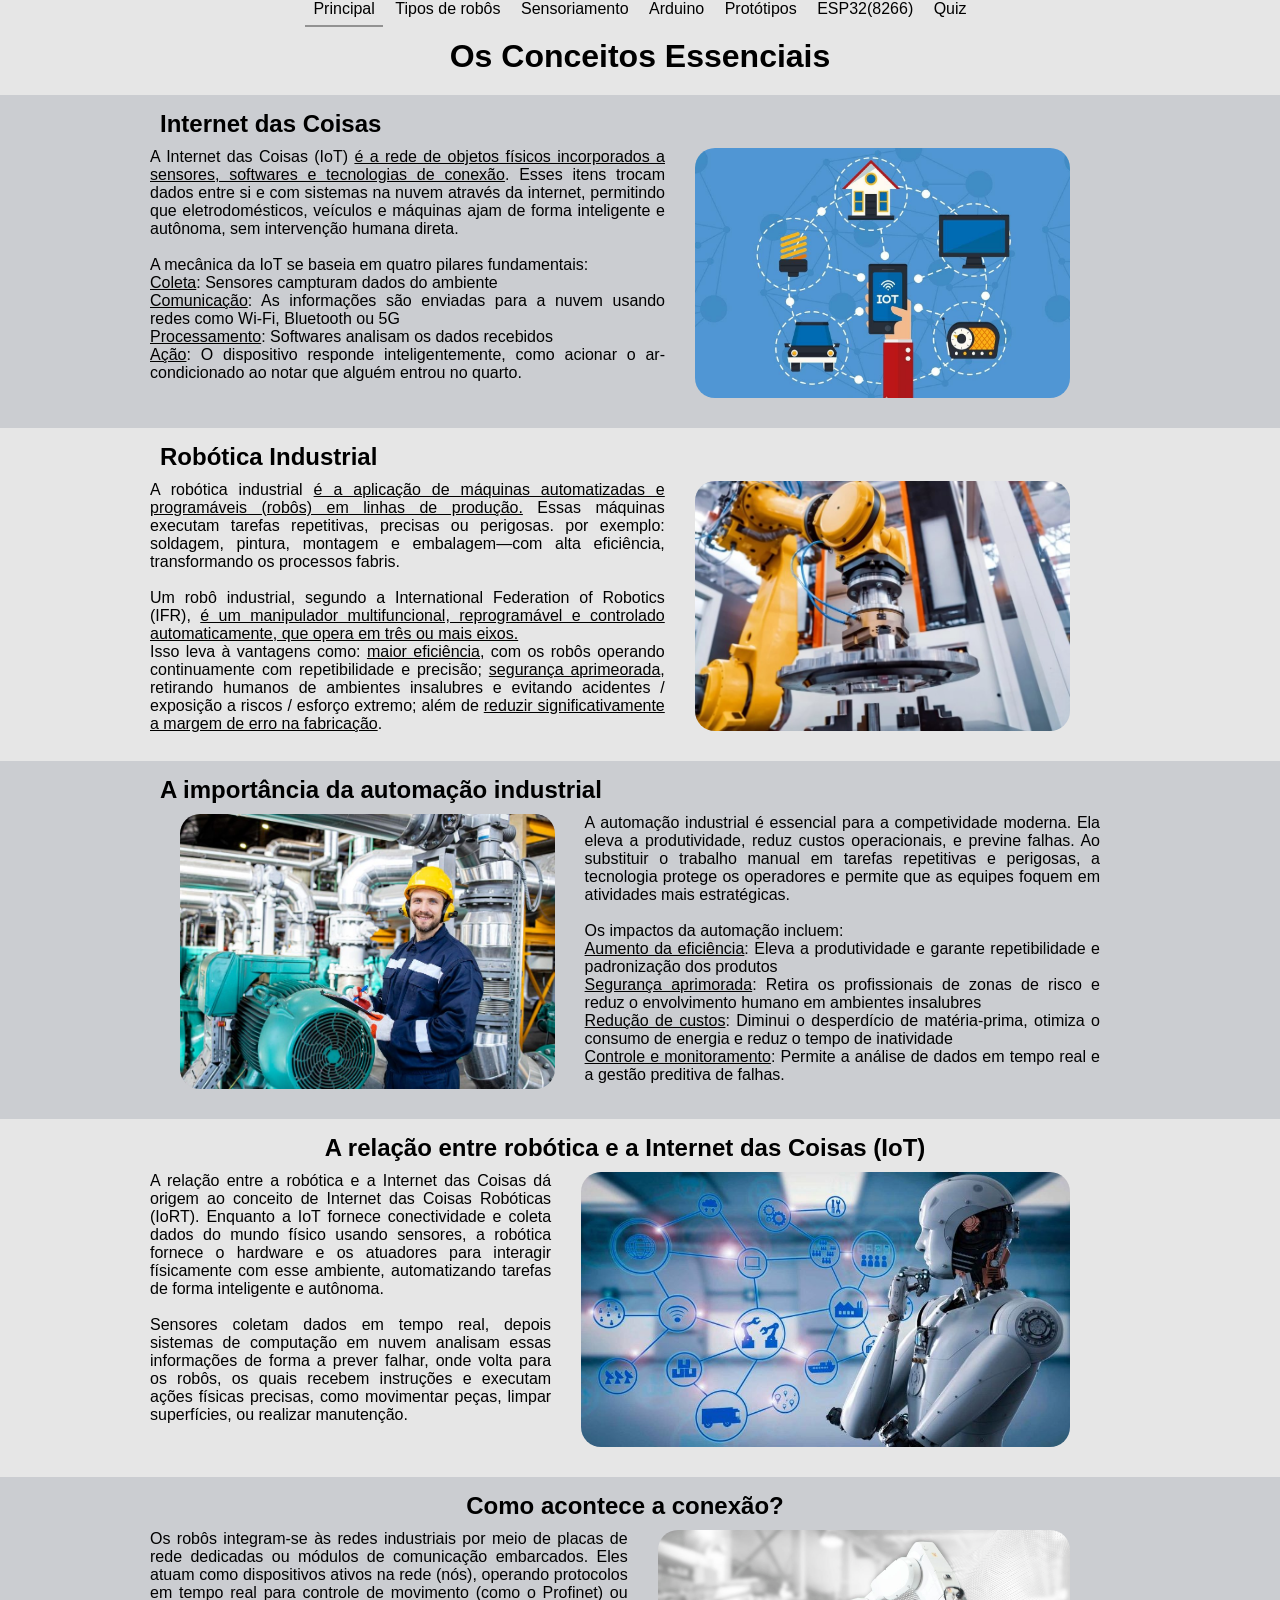
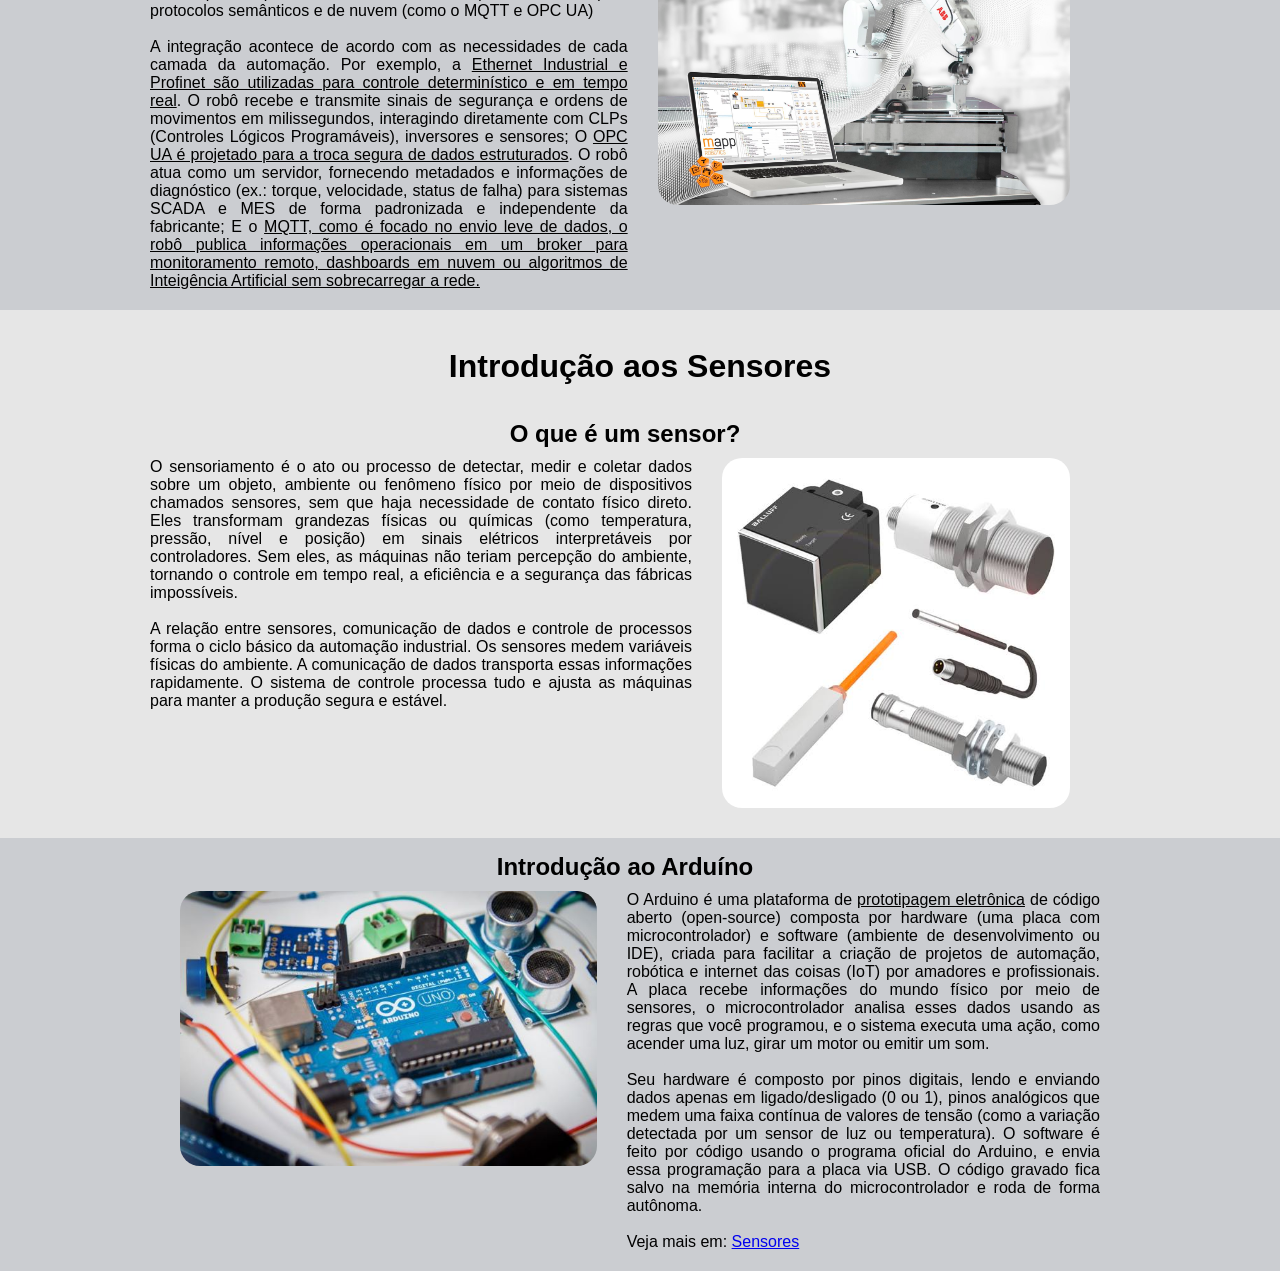
<file: index.html>
<!DOCTYPE html>
<html lang="pt-BR">
<head>
    <meta charset="UTF-8">
    <meta name="viewport" content="width=device-width, initial-scale=1.0">
    <title>Indústria 4.0</title>
    <link rel="stylesheet" href="./css/style.css">
</head>
<body>
    <header>
        <nav>
            <a href="./index.html" class="selecionado">Principal</a>
            <a href="./html/principal_robos.html">Tipos de robôs</a>
            <a href="./html/principal_sensores.html">Sensoriamento</a>
            <a href="./html/arduino.html">Arduino</a>
            <a href="./html/fisico.html">Protótipos</a>
            <a href="./html/esp32.html">ESP32(8266)</a>
            <a href="./html/jogo.html">Quiz</a>
        </nav>
    </header>
    <main>
        <h1>Os Conceitos Essenciais</h1>

        <div class="bloco-texto" style="background-color: rgb(203, 205, 209);">
            <div style="text-align: left;"><h2>Internet das Coisas</h2></div>
            <div class="flex-container">
                <p>A Internet das Coisas (IoT) <u>é a rede de objetos físicos incorporados a sensores, softwares e tecnologias de conexão</u>. Esses itens trocam dados entre si e com sistemas na nuvem através da internet, permitindo que eletrodomésticos, veículos e máquinas ajam de forma inteligente e autônoma, sem intervenção humana direta. <br><br>
                A mecânica da IoT se baseia em quatro pilares fundamentais: <br>
                <u>Coleta</u>: Sensores campturam dados do ambiente <br>
                <u>Comunicação</u>: As informações são enviadas para a nuvem usando redes como Wi-Fi, Bluetooth ou 5G <br>
                <u>Processamento</u>: Softwares analisam os dados recebidos <br>
                <u>Ação</u>: O dispositivo responde inteligentemente, como acionar o ar-condicionado ao notar que alguém entrou no quarto.</p>
                <img src="./media/internet-das-coisas.jpg" style="height: 250px; border-radius: 20px;">
            </div>
        </div>

        <div class="bloco-texto">
            <div style="text-align: left;"><h2>Robótica Industrial</h2></div>
            <div class="flex-container">
                <p>A robótica industrial <u>é a aplicação de máquinas automatizadas e programáveis (robôs) em linhas de produção.</u> Essas máquinas executam tarefas repetitivas, precisas ou perigosas. por exemplo: soldagem, pintura, montagem e embalagem—com alta eficiência, transformando os processos fabris. <br><br>
                Um robô industrial, segundo a International Federation of Robotics (IFR), <u>é um manipulador multifuncional, reprogramável e controlado automaticamente, que opera em três ou mais eixos.</u><br>
                Isso leva à vantagens como: <u>maior eficiência</u>, com os robôs operando continuamente com repetibilidade e precisão; <u>segurança aprimeorada</u>, retirando humanos de ambientes insalubres e evitando acidentes / exposição a riscos / esforço extremo; além de <u>reduzir significativamente a margem de erro na fabricação</u>.</p>
                <img src="./media/robotica-industrial.png" style="height: 250px; border-radius: 20px;">
            </div>
        </div>

        <div class="bloco-texto" style="background-color: rgb(203, 205, 209);">
            <div style="text-align: left;"><h2>A importância da automação industrial</h2></div>
            <div class="flex-container">
                <img src="./media/importancia-automacao.jpeg" style="height: 275px; border-radius: 20px;">
                <p>A automação industrial é essencial para a competividade moderna. Ela eleva a produtividade, reduz custos operacionais, e previne falhas. Ao substituir o trabalho manual em tarefas repetitivas e perigosas, a tecnologia protege os operadores e permite que as equipes foquem em atividades mais estratégicas. <br><br>
                Os impactos da automação incluem: <br>
                <u>Aumento da eficiência</u>: Eleva a produtividade e garante repetibilidade e padronização dos produtos <br>
                <u>Segurança aprimorada</u>: Retira os profissionais de zonas de risco e reduz o envolvimento humano em ambientes insalubres <br>
                <u>Redução de custos</u>: Diminui o desperdício de matéria-prima, otimiza o consumo de energia e reduz o tempo de inatividade <br>
                <u>Controle e monitoramento</u>: Permite a análise de dados em tempo real e a gestão preditiva de falhas.</p>
            </div>
        </div>

        <div class="bloco-texto">
            <div style="text-align: center;"><h2>A relação entre robótica e a Internet das Coisas (IoT)</h2></div>
            <div class="flex-container">
                <p>A relação entre a robótica e a Internet das Coisas dá origem ao conceito de Internet das Coisas Robóticas (IoRT). Enquanto a IoT fornece conectividade e coleta dados do mundo físico usando sensores, a robótica fornece o hardware e os atuadores para interagir físicamente com esse ambiente, automatizando tarefas de forma inteligente e autônoma.<br><br>
                Sensores coletam dados em tempo real, depois sistemas de computação em nuvem analisam essas informações de forma a prever falhar, onde volta para os robôs, os quais recebem instruções e executam ações físicas precisas, como movimentar peças, limpar superfícies, ou realizar manutenção.</p>
                <img src="./media/relacao-iot-robotica.jpg" style="height: 275px; border-radius: 20px;">
            </div>
        </div>

        <div class="bloco-texto" style="background-color: rgb(203, 205, 209);">
            <div style="text-align: center;"><h2>Como acontece a conexão?</h2></div>
            <div class="flex-container">
                <p>Os robôs integram-se às redes industriais por meio de placas de rede dedicadas ou módulos de comunicação embarcados. Eles atuam como dispositivos ativos na rede (nós), operando protocolos em tempo real para controle de movimento (como o Profinet) ou protocolos semânticos e de nuvem (como o MQTT e OPC UA)<br><br>
                A integração acontece de acordo com as necessidades de cada camada da automação. Por exemplo, a <u>Ethernet Industrial e Profinet são utilizadas para controle determinístico e em tempo real</u>. O robô recebe e transmite sinais de segurança e ordens de movimentos em milissegundos, interagindo diretamente com CLPs (Controles Lógicos Programáveis), inversores e sensores; O <u>OPC UA é projetado para a troca segura de dados estruturados</u>. O robô atua como um servidor, fornecendo metadados e informações de diagnóstico (ex.: torque, velocidade, status de falha) para sistemas SCADA e MES de forma padronizada e independente da fabricante; E o <u>MQTT, como é focado no envio leve de dados, o robô publica informações operacionais em um broker para monitoramento remoto, dashboards em nuvem ou algoritmos de Inteigência Artificial sem sobrecarregar a rede.</u> </p>
                <img src="./media/conexao-iot-automacao.jpg" style="height: 275px; border-radius: 20px;">
            </div>
        </div><br>




        <h1>Introdução aos Sensores</h1>

        <div class="bloco-texto">
            <div style="text-align: center;"><h2>O que é um sensor?</h2></div>
            <div class="flex-container">
                <p>O sensoriamento é o ato ou processo de detectar, medir e coletar dados sobre um objeto, ambiente ou fenômeno físico por meio de dispositivos chamados sensores, sem que haja necessidade de contato físico direto. Eles transformam grandezas físicas ou químicas (como temperatura, pressão, nível e posição) em sinais elétricos interpretáveis por controladores. Sem eles, as máquinas não teriam percepção do ambiente, tornando o controle em tempo real, a eficiência e a segurança das fábricas impossíveis. <br><br>
                A relação entre sensores, comunicação de dados e controle de processos forma o ciclo básico da automação industrial. Os sensores medem variáveis físicas do ambiente. A comunicação de dados transporta essas informações rapidamente. O sistema de controle processa tudo e ajusta as máquinas para manter a produção segura e estável.</p>
                <img src="./media/conceito-sensores.png" style="height: 350px; border-radius: 20px;">
            </div>
        </div>
        <div class="bloco-texto" style="background-color: rgb(203, 205, 209);">
            <div style="text-align: center;"><h2>Introdução ao Arduíno</h2></div>
            <div class="flex-container">
                <img src="./media/arduino.png" style="height: 275px; border-radius: 20px;">
                <p>O Arduino é uma plataforma de <u>prototipagem eletrônica</u> de código aberto (open-source) composta por hardware (uma placa com microcontrolador) e software (ambiente de desenvolvimento ou IDE), criada para facilitar a criação de projetos de automação, robótica e internet das coisas (IoT) por amadores e profissionais. A placa recebe informações do mundo físico por meio de sensores, o microcontrolador analisa esses dados usando as regras que você programou, e o sistema executa uma ação, como acender uma luz, girar um motor ou emitir um som. <br><br>
                Seu hardware é composto por pinos digitais, lendo e enviando dados apenas em ligado/desligado (0 ou 1), pinos analógicos que medem uma faixa contínua de valores de tensão (como a variação detectada por um sensor de luz ou temperatura). O software é feito por código usando o programa oficial do Arduino, e envia essa programação para a placa via USB. O código gravado fica salvo na memória interna do microcontrolador e roda de forma autônoma. <br><br>
                Veja mais em: <a href="./html/principal_sensores.html">Sensores</a> </p>
            </div>
        </div>

    </main>
</body>
</html>
</file>
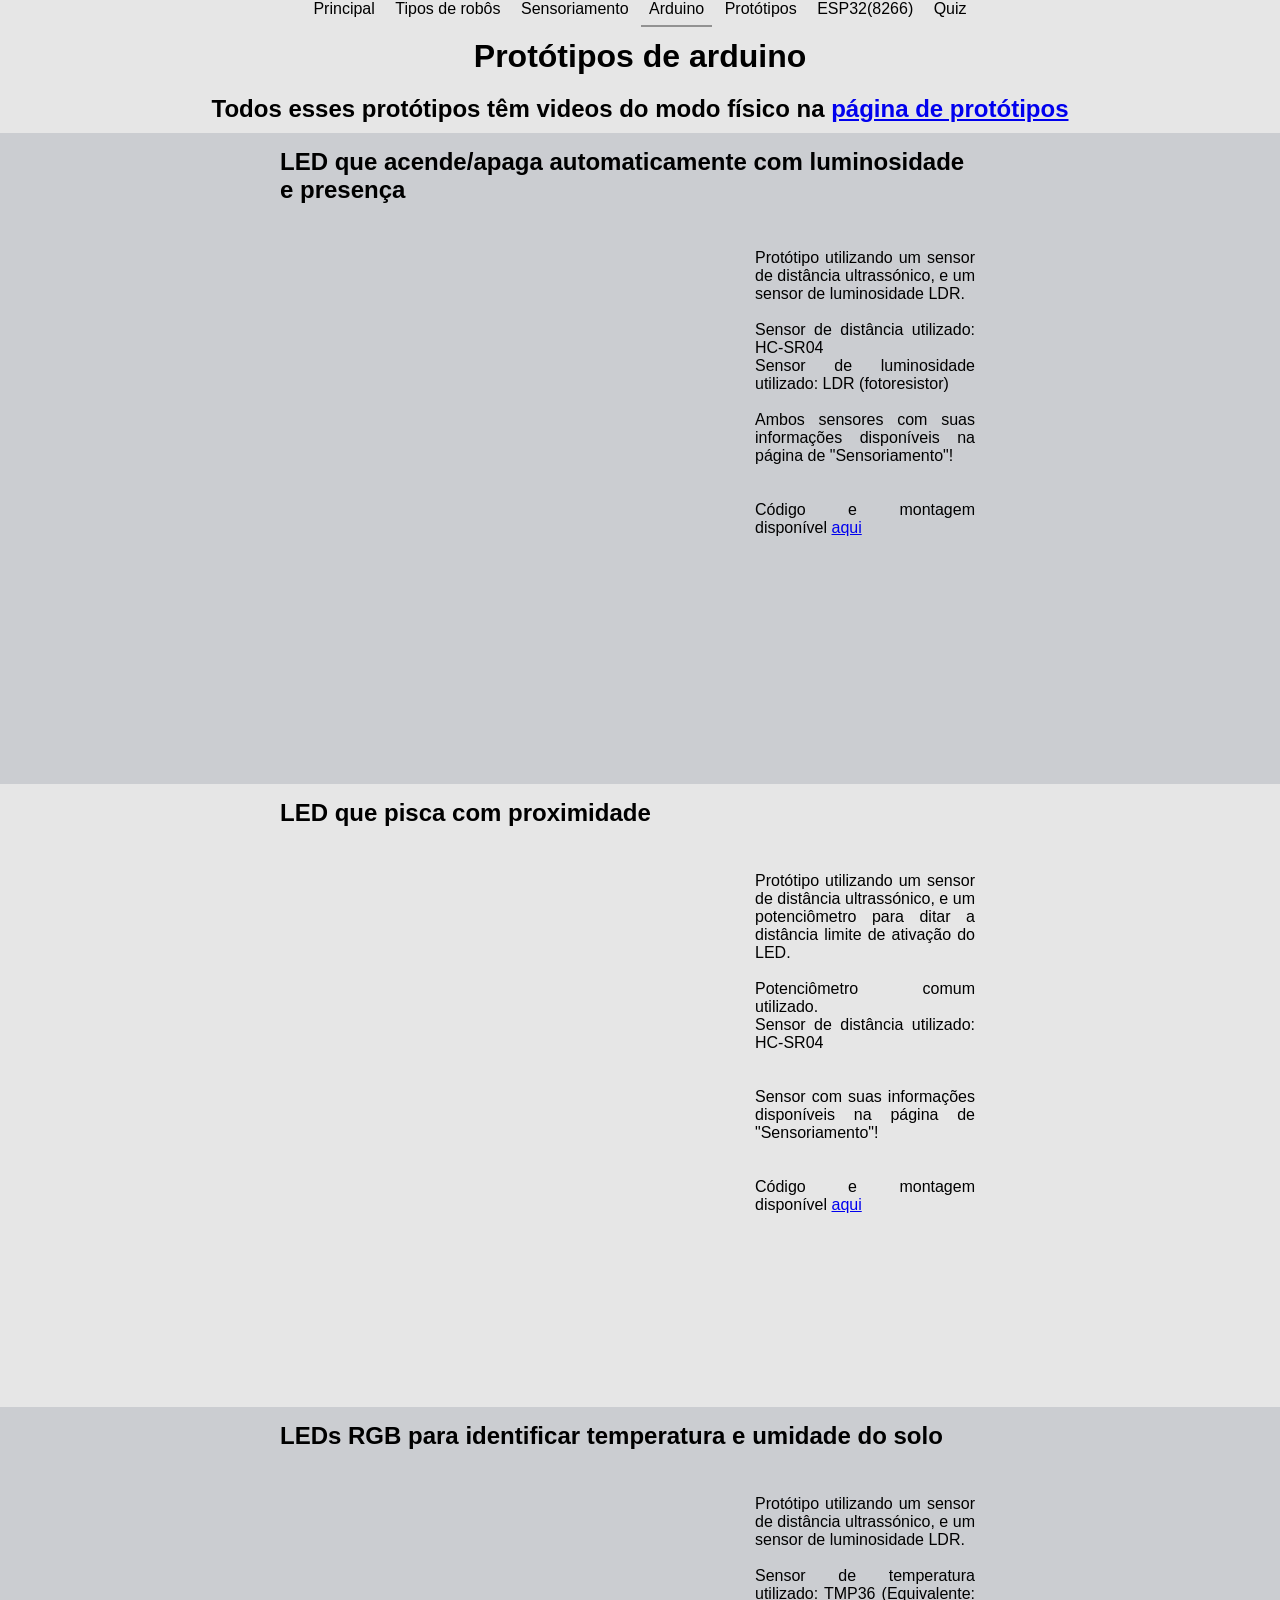
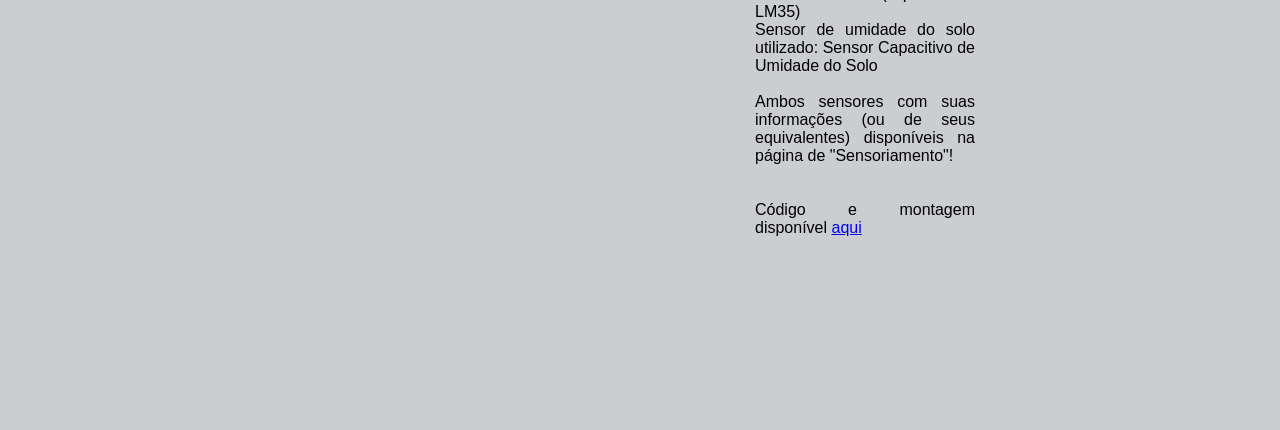
<file: html/arduino.html>
<!DOCTYPE html>
<html lang="pt-BR">
<head>
    <meta charset="UTF-8">
    <meta name="viewport" content="width=device-width, initial-scale=1.0">
    <title>Indústria 4.0</title>
    <link rel="stylesheet" href="../css/style.css">
</head>
<body>
    <header>
        <nav>
            <a href="../index.html">Principal</a>
            <a href="./principal_robos.html">Tipos de robôs</a>
            <a href="./principal_sensores.html">Sensoriamento</a>
            <a href="./arduino.html" class="selecionado">Arduino</a>
            <a href="./fisico.html">Protótipos</a>
            <a href="./esp32.html">ESP32(8266)</a>
            <a href="./jogo.html">Quiz</a>
        </nav>
    </header>
    <main>
        <h1>Protótipos de arduino</h1>
        <h2>Todos esses protótipos têm videos do modo físico na <a href="./fisico.html">página de protótipos</a></h2>
        <div class="bloco-robo" style="background-color: rgb(203, 205, 209);">
            <div style="text-align: left;"><h2>LED que acende/apaga automaticamente com luminosidade e presença</h2></div>
            <div class="flex-container">
                <iframe width="960" height="550" src="https://www.youtube.com/embed/3Qcj6uAiF9c?si=umXA5FoxINXQEVcd" title="YouTube video player" frameborder="0" allow="accelerometer; autoplay; clipboard-write; encrypted-media; gyroscope; picture-in-picture; web-share" referrerpolicy="strict-origin-when-cross-origin" allowfullscreen></iframe>    
                <p style="padding: 5px; margin-top: 30px; width: 440px;">Protótipo utilizando um sensor de distância ultrassónico, e um sensor de luminosidade LDR. <br><br>
                Sensor de distância utilizado: HC-SR04 <br>
                Sensor de luminosidade utilizado: LDR (fotoresistor) <br><br>
                Ambos sensores com suas informações disponíveis na página de "Sensoriamento"! <br><br><br>
                Código e montagem disponível <a href="https://www.tinkercad.com/things/aTqc01ee07M-desafio-1?sharecode=qOqPxbnlnfkwF6_tpdUbiW22s3iuo0o4zjY2dhaudpo">aqui</a>
                </p>
            </div>
        </div>

        <div class="bloco-robo">
            <div style="text-align: left;"><h2>LED que pisca com proximidade</h2></div>
            <div class="flex-container">
                <iframe width="960" height="550" src="https://www.youtube.com/embed/nH87mPvFyl8?si=HETqsO99z9VW5MgP" title="YouTube video player" frameborder="0" allow="accelerometer; autoplay; clipboard-write; encrypted-media; gyroscope; picture-in-picture; web-share" referrerpolicy="strict-origin-when-cross-origin" allowfullscreen></iframe>    
                <p style="padding: 5px; margin-top: 30px; width: 440px;">Protótipo utilizando um sensor de distância ultrassónico, e um potenciômetro para ditar a distância limite de ativação do LED. <br><br>
                Potenciômetro comum utilizado. <br>
                Sensor de distância utilizado: HC-SR04 <br>
                 <br><br>
                Sensor com suas informações disponíveis na página de "Sensoriamento"! <br><br><br>
                Código e montagem disponível <a href="https://www.tinkercad.com/things/f95GnzYLyRb-desafio-2?sharecode=s6WzFnNjrfTgQigQuTO6E5kKR-d6T7nXST49c0acnSQ">aqui</a>
                </p>
            </div>
        </div>

        <div class="bloco-robo" style="background-color: rgb(203, 205, 209);">
            <div style="text-align: left;"><h2>LEDs RGB para identificar temperatura e umidade do solo</h2></div>
            <div class="flex-container">
                <iframe width="960" height="550" src="https://www.youtube.com/embed/shOU5msGsjw?si=JnCfvEoftXBG7PrV" title="YouTube video player" frameborder="0" allow="accelerometer; autoplay; clipboard-write; encrypted-media; gyroscope; picture-in-picture; web-share" referrerpolicy="strict-origin-when-cross-origin" allowfullscreen></iframe>    
                <p style="padding: 5px; margin-top: 30px; width: 440px;">Protótipo utilizando um sensor de distância ultrassónico, e um sensor de luminosidade LDR. <br><br>
                Sensor de temperatura utilizado: TMP36 (Equivalente: LM35)<br>
                Sensor de umidade do solo utilizado: Sensor Capacitivo de Umidade do Solo<br><br>
                Ambos sensores com suas informações (ou de seus equivalentes) disponíveis na página de "Sensoriamento"! <br><br><br>
                Código e montagem disponível <a href="https://www.tinkercad.com/things/5oSMeAw9DDT-desafio-3?sharecode=X5Ke7iJ6cBbdnhzxJQ3CaMIoH_11bDACrD5RPjzLPlc">aqui</a>
                </p>
            </div>
        </div>
    </main>
</body>
</html>
</file>
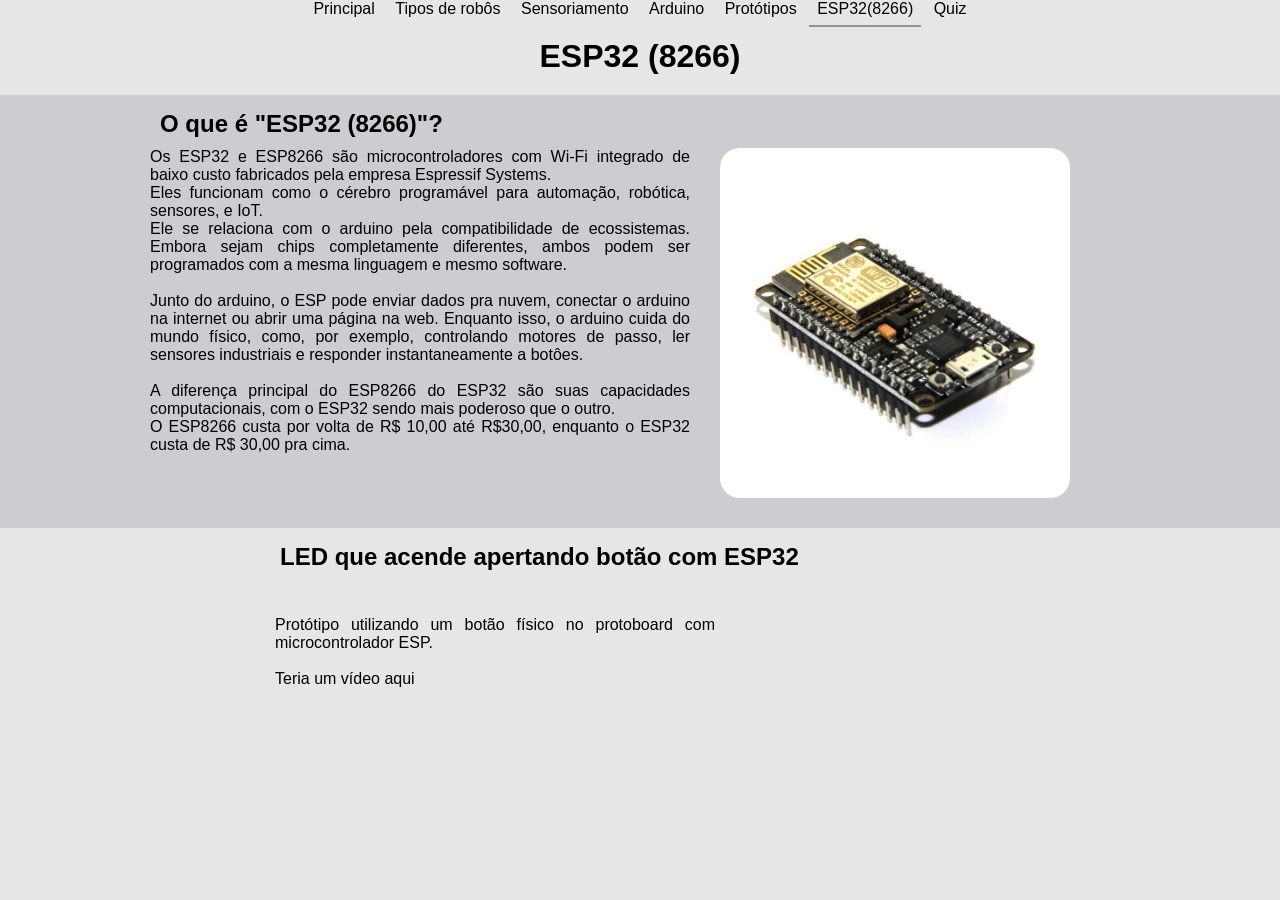
<file: html/esp32.html>
<!DOCTYPE html>
<html lang="pt-BR">
<head>
    <meta charset="UTF-8">
    <meta name="viewport" content="width=device-width, initial-scale=1.0">
    <title>Indústria 4.0</title>
    <link rel="stylesheet" href="../css/style.css">
</head>
<body>
    <header>
        <nav>
            <a href="../index.html">Principal</a>
            <a href="./principal_robos.html">Tipos de robôs</a>
            <a href="./principal_sensores.html">Sensoriamento</a>
            <a href="./arduino.html">Arduino</a>
            <a href="./fisico.html">Protótipos</a>
            <a href="./esp32.html" class="selecionado">ESP32(8266)</a>
            <a href="./jogo.html">Quiz</a>
        </nav>
    </header>
    <main>
        <h1>ESP32 (8266)</h1>

        <div class="bloco-texto" style="background-color: rgb(203, 205, 209);">
            <div style="text-align: left;"><h2>O que é "ESP32 (8266)"?</h2></div>
            <div class="flex-container">
                <p> Os ESP32 e ESP8266 são microcontroladores com Wi-Fi integrado de baixo custo fabricados pela empresa Espressif Systems.<br>
                Eles funcionam como o cérebro programável para automação, robótica, sensores, e IoT. <br>
                Ele se relaciona com o arduino pela compatibilidade de ecossistemas. Embora sejam chips completamente diferentes, ambos podem ser programados com a mesma linguagem e mesmo software. <br><br>
                Junto do arduino, o ESP pode enviar dados pra nuvem, conectar o arduino na internet ou abrir uma página na web. Enquanto isso, o arduino cuida do mundo físico, como, por exemplo, controlando motores de passo, ler sensores industriais e responder instantaneamente a botôes. <br><br>
                A diferença principal do ESP8266 do ESP32 são suas capacidades computacionais, com o ESP32 sendo mais poderoso que o outro. <br>
                O ESP8266 custa por volta de R$ 10,00 até R$30,00, enquanto o ESP32 custa de R$ 30,00 pra cima.</p>
                <img src="../media/esp8266.jpg" style="height: 350px; border-radius: 20px;">
            </div>
        </div>

        <div class="bloco-robo">
            <div style="text-align: left;"><h2>LED que acende apertando botão com ESP32</h2></div>
            <div class="flex-container">  
                <p style="padding: 5px; margin-top: 30px; width: 440px;">Protótipo utilizando um botão físico no protoboard com microcontrolador ESP. <br><br>
                Teria um vídeo aqui</p>
            </div>
        </div>
    </main>
</body>
</html>
</file>
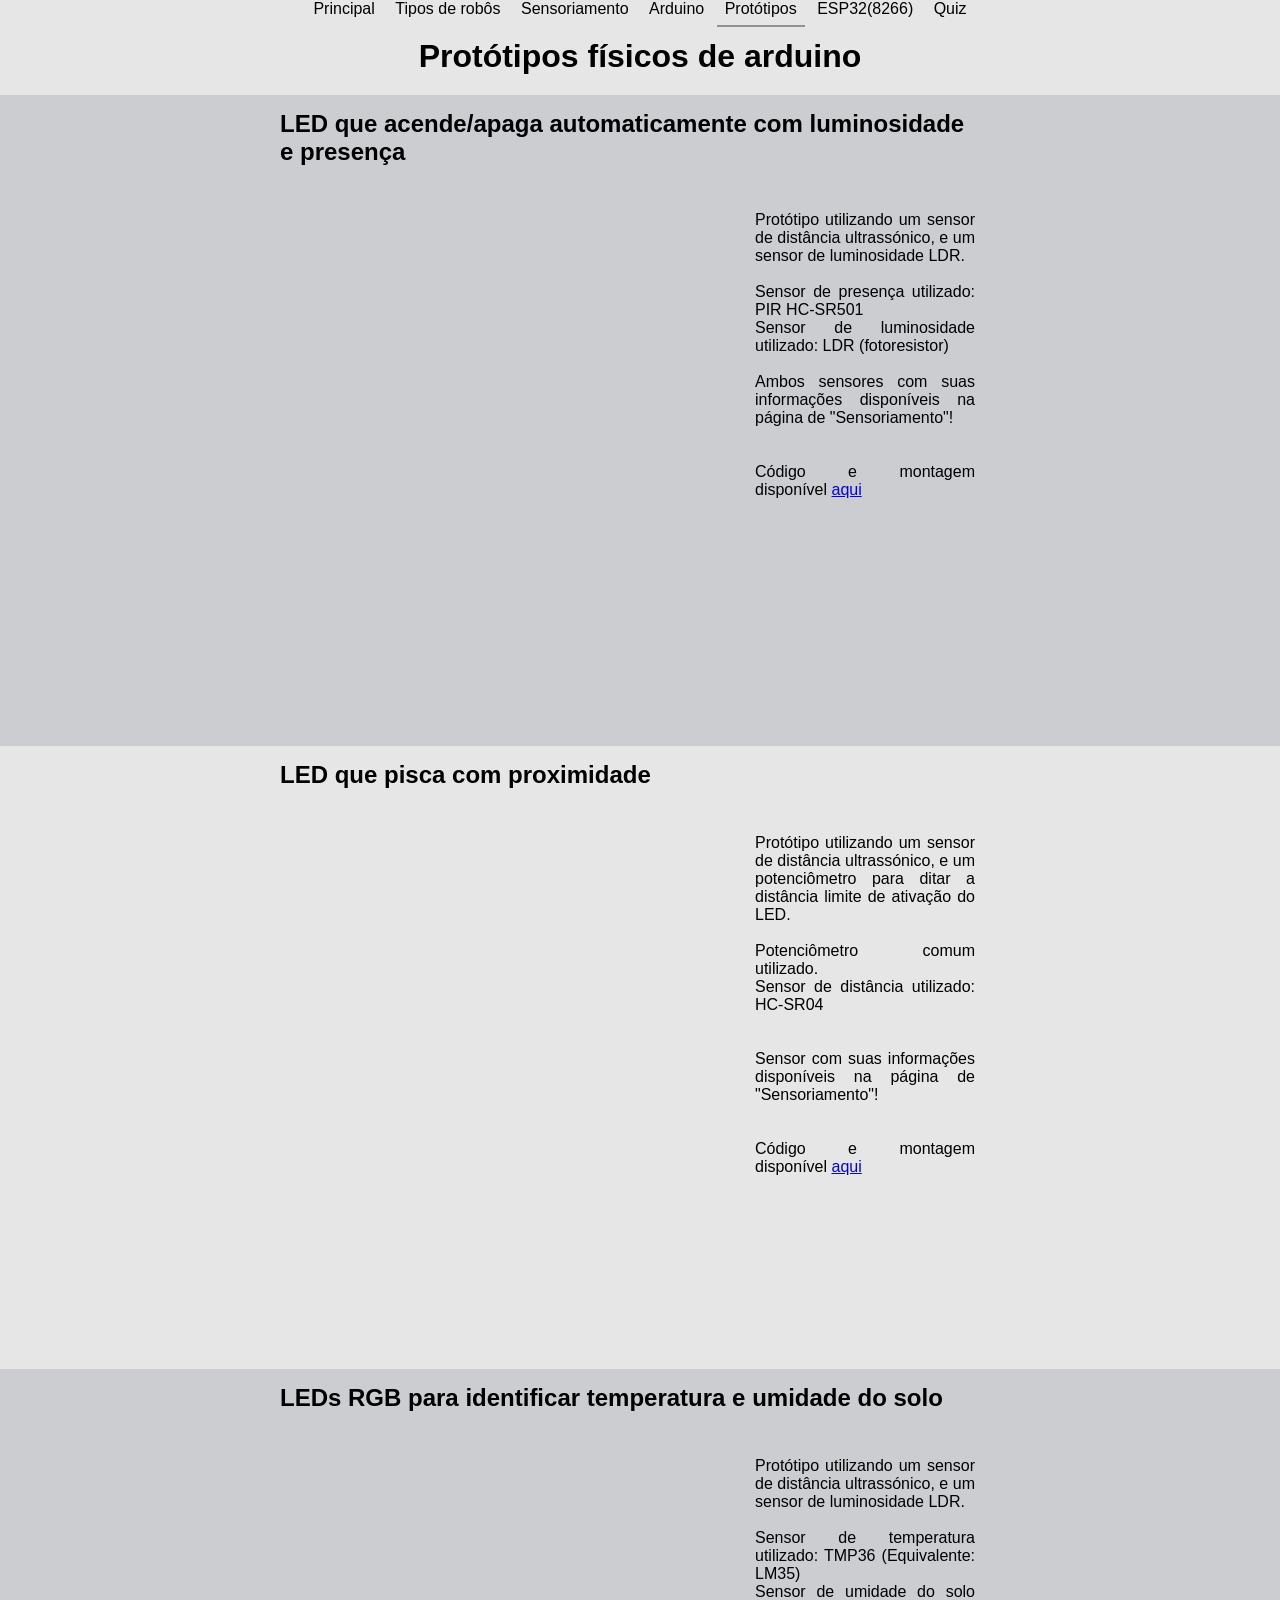
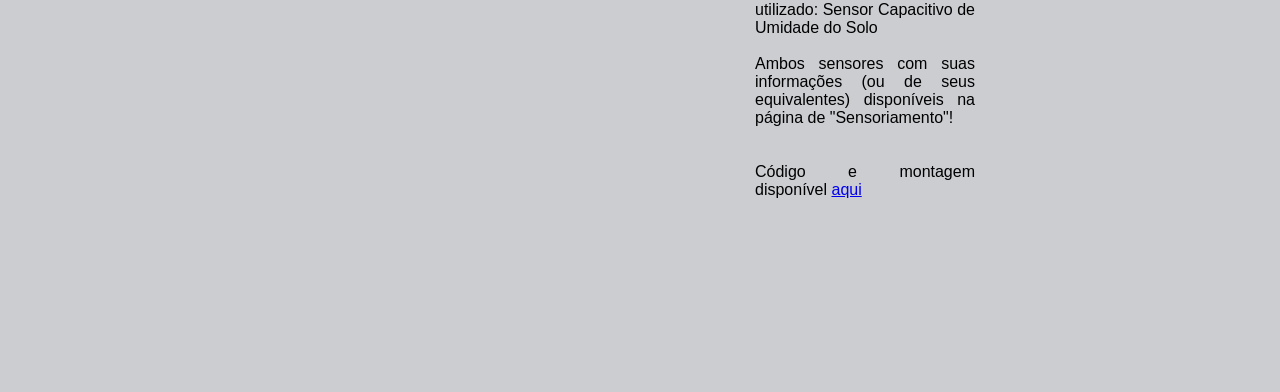
<file: html/fisico.html>
<!DOCTYPE html>
<html lang="pt-BR">
<head>
    <meta charset="UTF-8">
    <meta name="viewport" content="width=device-width, initial-scale=1.0">
    <title>Indústria 4.0</title>
    <link rel="stylesheet" href="../css/style.css">
</head>
<body>
    <header>
        <nav>
            <a href="../index.html">Principal</a>
            <a href="./principal_robos.html">Tipos de robôs</a>
            <a href="./principal_sensores.html">Sensoriamento</a>
            <a href="./arduino.html">Arduino</a>
            <a href="./fisico.html" class="selecionado">Protótipos</a>
            <a href="./esp32.html">ESP32(8266)</a>
            <a href="./jogo.html">Quiz</a>
        </nav>
    </header>
    <main>
        <h1>Protótipos físicos de arduino</h1>

        <div class="bloco-robo" style="background-color: rgb(203, 205, 209);">
            <div style="text-align: left;"><h2>LED que acende/apaga automaticamente com luminosidade e presença</h2></div>
            <div class="flex-container">
                <iframe width="960" height="550" src="https://www.youtube.com/embed/xsrm7AO8uVc" title="Desafio 1 físico." frameborder="0" allow="accelerometer; autoplay; clipboard-write; encrypted-media; gyroscope; picture-in-picture; web-share" referrerpolicy="strict-origin-when-cross-origin" allowfullscreen></iframe>   
                <p style="padding: 5px; margin-top: 30px; width: 440px;">Protótipo utilizando um sensor de distância ultrassónico, e um sensor de luminosidade LDR. <br><br>
                Sensor de presença utilizado: PIR HC-SR501 <br>
                Sensor de luminosidade utilizado: LDR (fotoresistor) <br><br>
                Ambos sensores com suas informações disponíveis na página de "Sensoriamento"! <br><br><br>
                Código e montagem disponível <a href="https://www.tinkercad.com/things/aTqc01ee07M-desafio-1?sharecode=qOqPxbnlnfkwF6_tpdUbiW22s3iuo0o4zjY2dhaudpo">aqui</a>
                </p>
            </div>
        </div>

        <div class="bloco-robo">
            <div style="text-align: left;"><h2>LED que pisca com proximidade</h2></div>
            <div class="flex-container">
                <iframe width="960" height="550" src="https://www.youtube.com/embed/q3nLmZelKnI" title="Desafio 2 físico" frameborder="0" allow="accelerometer; autoplay; clipboard-write; encrypted-media; gyroscope; picture-in-picture; web-share" referrerpolicy="strict-origin-when-cross-origin" allowfullscreen></iframe>                <p style="padding: 5px; margin-top: 30px; width: 440px;">Protótipo utilizando um sensor de distância ultrassónico, e um potenciômetro para ditar a distância limite de ativação do LED. <br><br>
                Potenciômetro comum utilizado. <br>
                Sensor de distância utilizado: HC-SR04 <br>
                 <br><br>
                Sensor com suas informações disponíveis na página de "Sensoriamento"! <br><br><br>
                Código e montagem disponível <a href="https://www.tinkercad.com/things/f95GnzYLyRb-desafio-2?sharecode=s6WzFnNjrfTgQigQuTO6E5kKR-d6T7nXST49c0acnSQ">aqui</a>
                </p>
            </div>
        </div>

        <div class="bloco-robo" style="background-color: rgb(203, 205, 209);">
            <div style="text-align: left;"><h2>LEDs RGB para identificar temperatura e umidade do solo</h2></div>
            <div class="flex-container">
                <iframe width="960" height="550" src="https://www.youtube.com/embed/yov9PGa2Hv4" title="Desafio 3 físico" frameborder="0" allow="accelerometer; autoplay; clipboard-write; encrypted-media; gyroscope; picture-in-picture; web-share" referrerpolicy="strict-origin-when-cross-origin" allowfullscreen></iframe>                <p style="padding: 5px; margin-top: 30px; width: 440px;">Protótipo utilizando um sensor de distância ultrassónico, e um sensor de luminosidade LDR. <br><br>
                Sensor de temperatura utilizado: TMP36 (Equivalente: LM35)<br>
                Sensor de umidade do solo utilizado: Sensor Capacitivo de Umidade do Solo<br><br>
                Ambos sensores com suas informações (ou de seus equivalentes) disponíveis na página de "Sensoriamento"! <br><br><br>
                Código e montagem disponível <a href="https://www.tinkercad.com/things/5oSMeAw9DDT-desafio-3?sharecode=X5Ke7iJ6cBbdnhzxJQ3CaMIoH_11bDACrD5RPjzLPlc">aqui</a>
                </p>
            </div>
        </div>
    </main>
</body>
</html>
</file>
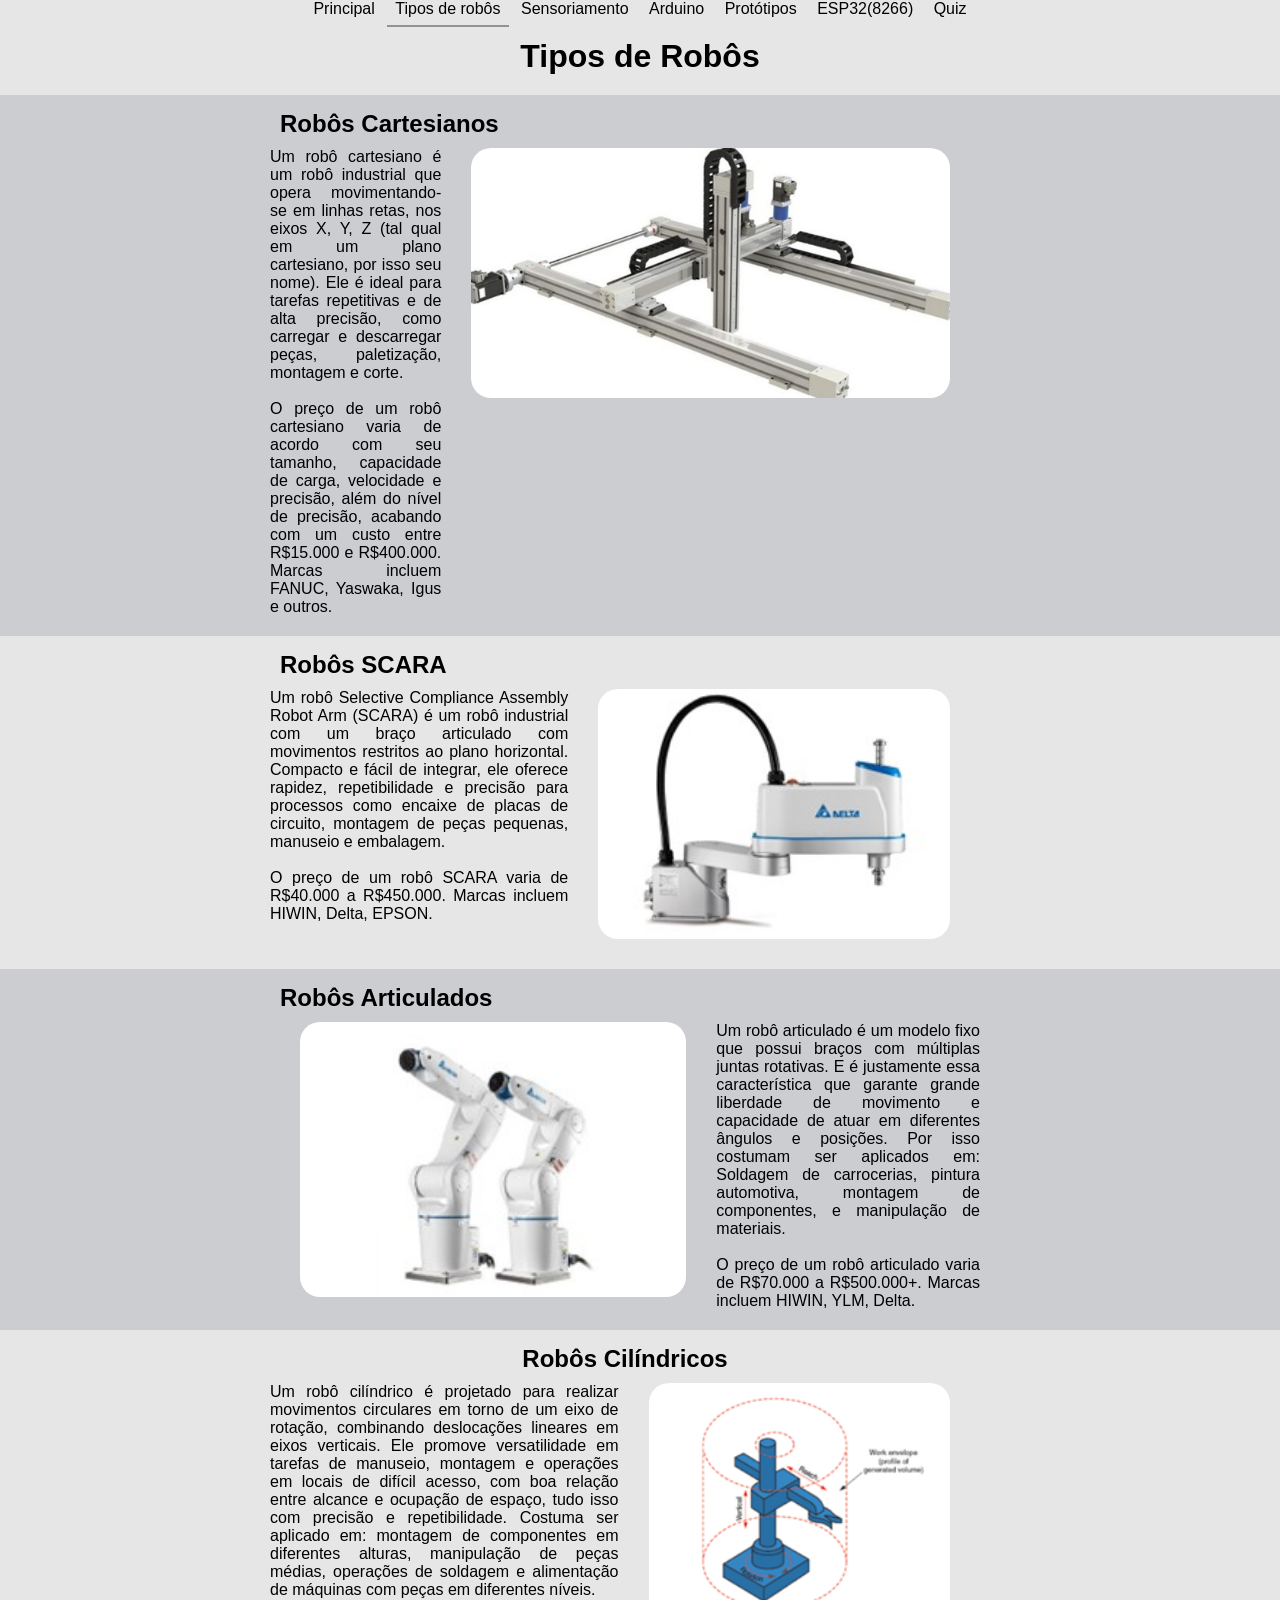
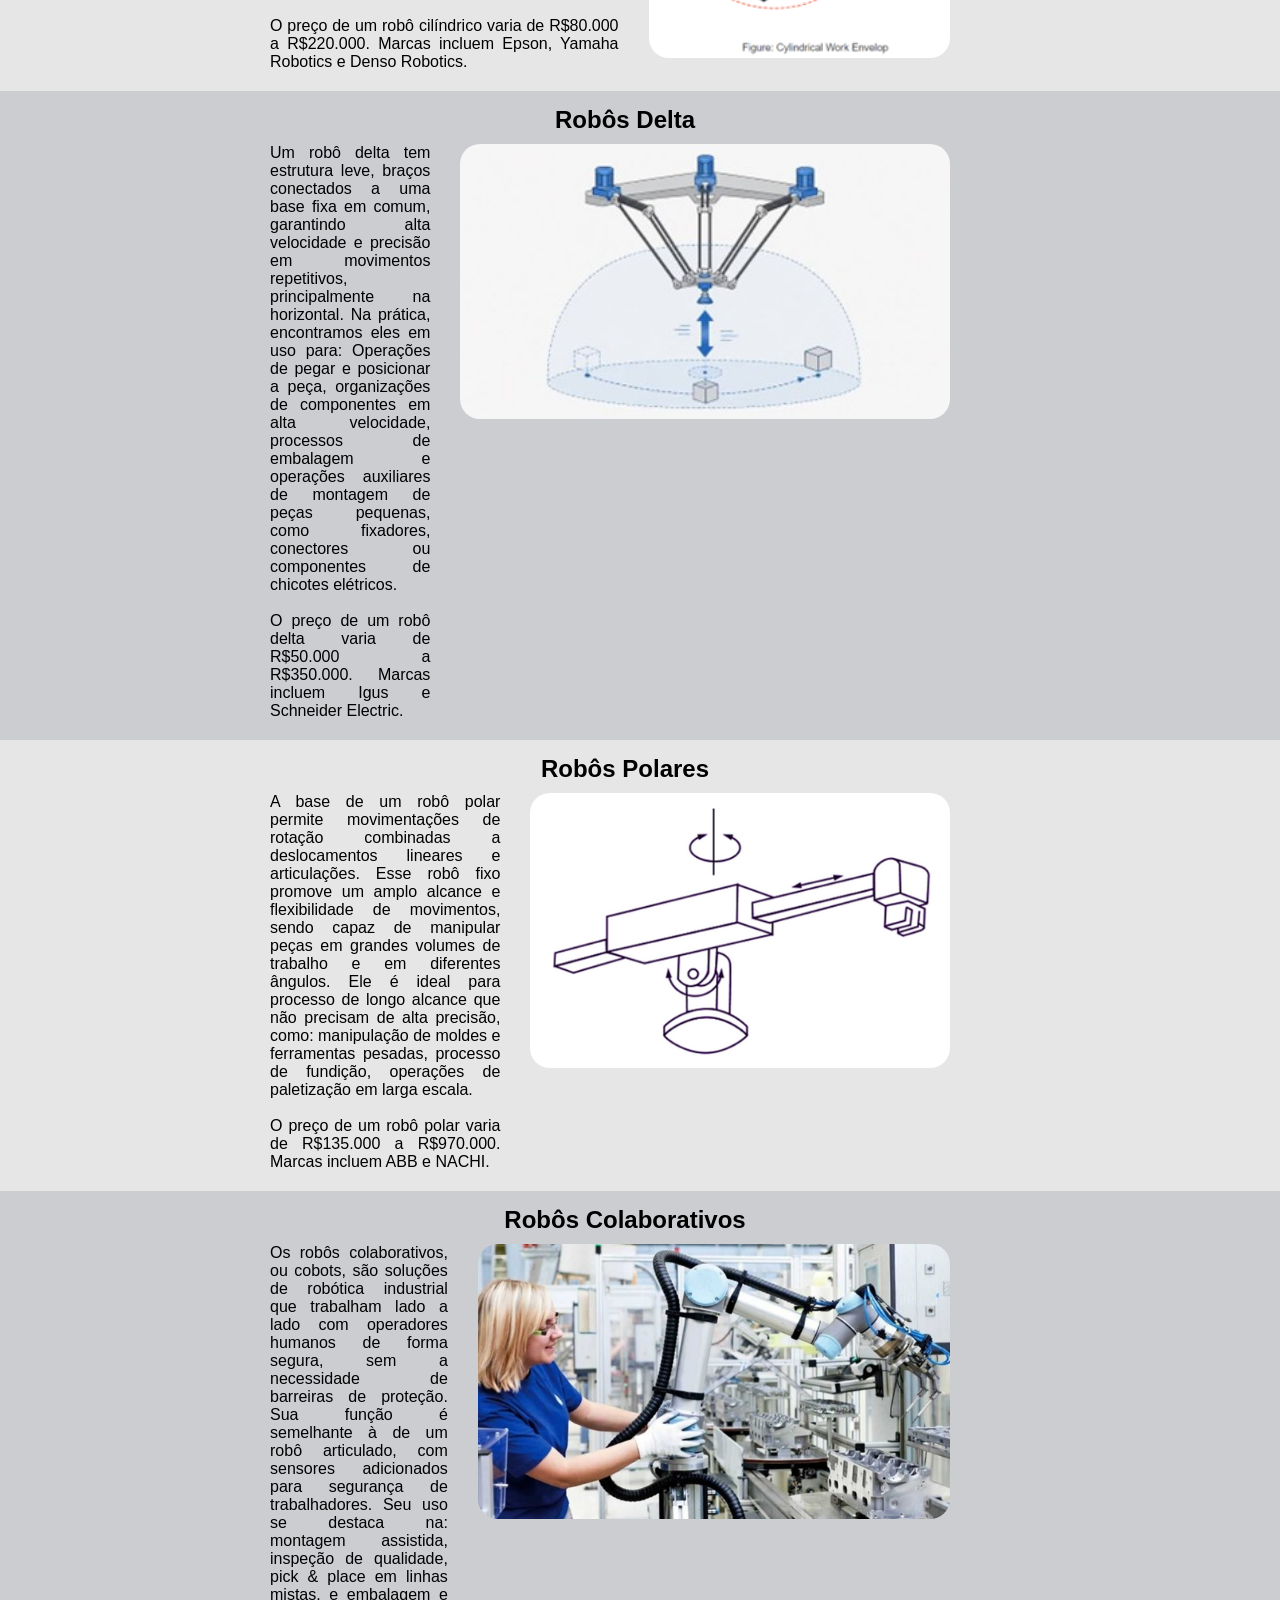
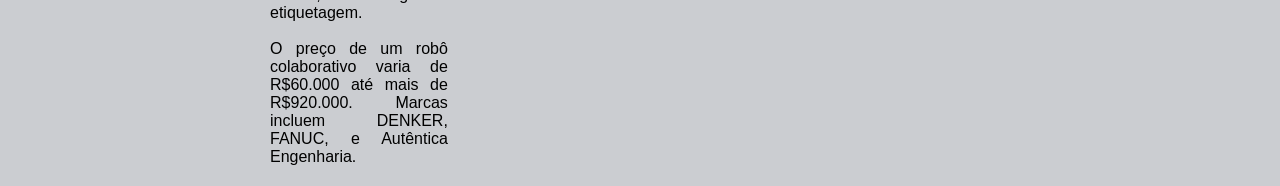
<file: html/principal_robos.html>
<!DOCTYPE html>
<html lang="pt-BR">
<head>
    <meta charset="UTF-8">
    <meta name="viewport" content="width=device-width, initial-scale=1.0">
    <title>Indústria 4.0</title>
    <link rel="stylesheet" href="../css/style.css">
</head>
<body>
    <header>
        <nav>
            <a href="../index.html">Principal</a>
            <a href="./principal_robos.html" class="selecionado">Tipos de robôs</a>
            <a href="./principal_sensores.html">Sensoriamento</a>
            <a href="./arduino.html">Arduino</a>
            <a href="./fisico.html">Protótipos</a>
            <a href="./esp32.html">ESP32(8266)</a>
            <a href="./jogo.html">Quiz</a>
        </nav>
    </header>
    <main>
        <h1>Tipos de Robôs</h1>

        <div class="bloco-robo" style="background-color: rgb(203, 205, 209);">
            <div style="text-align: left;"><h2>Robôs Cartesianos</h2></div>
            <div class="flex-container">
                <p>Um robô cartesiano é um robô industrial que opera movimentando-se em linhas retas, nos eixos X, Y, Z (tal qual em um plano cartesiano, por isso seu nome). Ele é ideal para tarefas repetitivas e de alta precisão, como carregar e descarregar peças, paletização, montagem e corte. <br><br>
                O preço de um robô cartesiano varia de acordo com seu tamanho, capacidade de carga, velocidade e precisão, além do nível de precisão, acabando com um custo entre R$15.000 e R$400.000. Marcas incluem FANUC, Yaswaka, Igus e outros.</p>
                <img src="../media/robos/cartesiano.jpg" style="height: 250px; border-radius: 20px;">
            </div>
        </div>

        <div class="bloco-robo">
            <div style="text-align: left;"><h2>Robôs SCARA</h2></div>
            <div class="flex-container">
                <p>Um robô Selective Compliance Assembly Robot Arm (SCARA) é um robô industrial com um braço articulado com movimentos restritos ao plano horizontal. Compacto e fácil de integrar, ele oferece rapidez, repetibilidade e precisão para processos como encaixe de placas de circuito, montagem de peças pequenas, manuseio e embalagem. <br><br>
                O preço de um robô SCARA varia de R$40.000 a R$450.000. Marcas incluem HIWIN, Delta, EPSON.</p>
                <img src="../media/robos/scara.jpg" style="height: 250px; border-radius: 20px;">
            </div>
        </div>

        <div class="bloco-robo" style="background-color: rgb(203, 205, 209);">
            <div style="text-align: left;"><h2>Robôs Articulados</h2></div>
            <div class="flex-container">
                <img src="../media/robos/articulado.jpg" style="height: 275px; border-radius: 20px;">
                <p>Um robô articulado é um modelo fixo que possui braços com múltiplas juntas rotativas. E é justamente essa característica que garante grande liberdade de movimento e capacidade de atuar em diferentes ângulos e posições. Por isso costumam ser aplicados em: Soldagem de carrocerias, pintura automotiva, montagem de componentes, e manipulação de materiais. <br><br>
                O preço de um robô articulado varia de R$70.000 a R$500.000+. Marcas incluem HIWIN, YLM, Delta.</p>
            </div>
        </div>

        <div class="bloco-robo">
            <div style="text-align: center;"><h2>Robôs Cilíndricos</h2></div>
            <div class="flex-container">
                <p>Um robô cilíndrico é projetado para realizar movimentos circulares em torno de um eixo de rotação, combinando deslocações lineares em eixos verticais. Ele promove versatilidade em tarefas de manuseio, montagem e operações em locais de difícil acesso, com boa relação entre alcance e ocupação de espaço, tudo isso com precisão e repetibilidade. Costuma ser aplicado em: montagem de componentes em diferentes alturas, manipulação de peças médias, operações de soldagem e alimentação de máquinas com peças em diferentes níveis.<br><br>
                O preço de um robô cilíndrico varia de R$80.000 a R$220.000. Marcas incluem Epson, Yamaha Robotics e Denso Robotics.</p>
                <img src="../media/robos/cilindrico.png" style="height: 275px; border-radius: 20px;">
            </div>
        </div>

        <div class="bloco-robo" style="background-color: rgb(203, 205, 209);">
            <div style="text-align: center;"><h2>Robôs Delta</h2></div>
            <div class="flex-container">
                <p>Um robô delta tem estrutura leve, braços conectados a uma base fixa em comum, garantindo alta velocidade e precisão em movimentos repetitivos, principalmente na horizontal. Na prática, encontramos eles em uso para: Operações de pegar e posicionar a peça, organizações de componentes em alta velocidade, processos de embalagem e operações auxiliares de montagem de peças pequenas, como fixadores, conectores ou componentes de chicotes elétricos.<br><br>
                O preço de um robô delta varia de R$50.000 a R$350.000. Marcas incluem Igus e Schneider Electric.</p>
                <img src="../media/robos/delta.jpg" style="height: 275px; border-radius: 20px;">
            </div>
        </div>

        <div class="bloco-robo">
            <div style="text-align: center;"><h2>Robôs Polares</h2></div>
            <div class="flex-container">
                <p>A base de um robô polar permite movimentações de rotação combinadas a deslocamentos lineares e articulações. Esse robô fixo promove um amplo alcance e flexibilidade de movimentos, sendo capaz de manipular peças em grandes volumes de trabalho e em diferentes ângulos. Ele é ideal para processo de longo alcance que não precisam de alta precisão, como: manipulação de moldes e ferramentas pesadas, processo de fundição, operações de paletização em larga escala.<br><br>
                O preço de um robô polar varia de R$135.000 a R$970.000. Marcas incluem ABB e NACHI.</p>
                <img src="../media/robos/polar.png" style="height: 275px; border-radius: 20px;">
            </div>
        </div>

        <div class="bloco-robo" style="background-color: rgb(203, 205, 209);">
            <div style="text-align: center;"><h2>Robôs Colaborativos</h2></div>
            <div class="flex-container">
                <p>Os robôs colaborativos, ou cobots, são soluções de robótica industrial que trabalham lado a lado com operadores humanos de forma segura, sem a necessidade de barreiras de proteção. Sua função é semelhante à de um robô articulado, com sensores adicionados para segurança de trabalhadores. Seu uso se destaca na: montagem assistida, inspeção de qualidade, pick & place em linhas mistas, e embalagem e etiquetagem.<br><br>
                O preço de um robô colaborativo varia de R$60.000 até mais de R$920.000. Marcas incluem DENKER, FANUC, e Autêntica Engenharia.</p>
                <img src="../media/robos/colaborativo.jpg" style="height: 275px; border-radius: 20px;">
            </div>
        </div>
    </main>
</body>
</html>
</file>
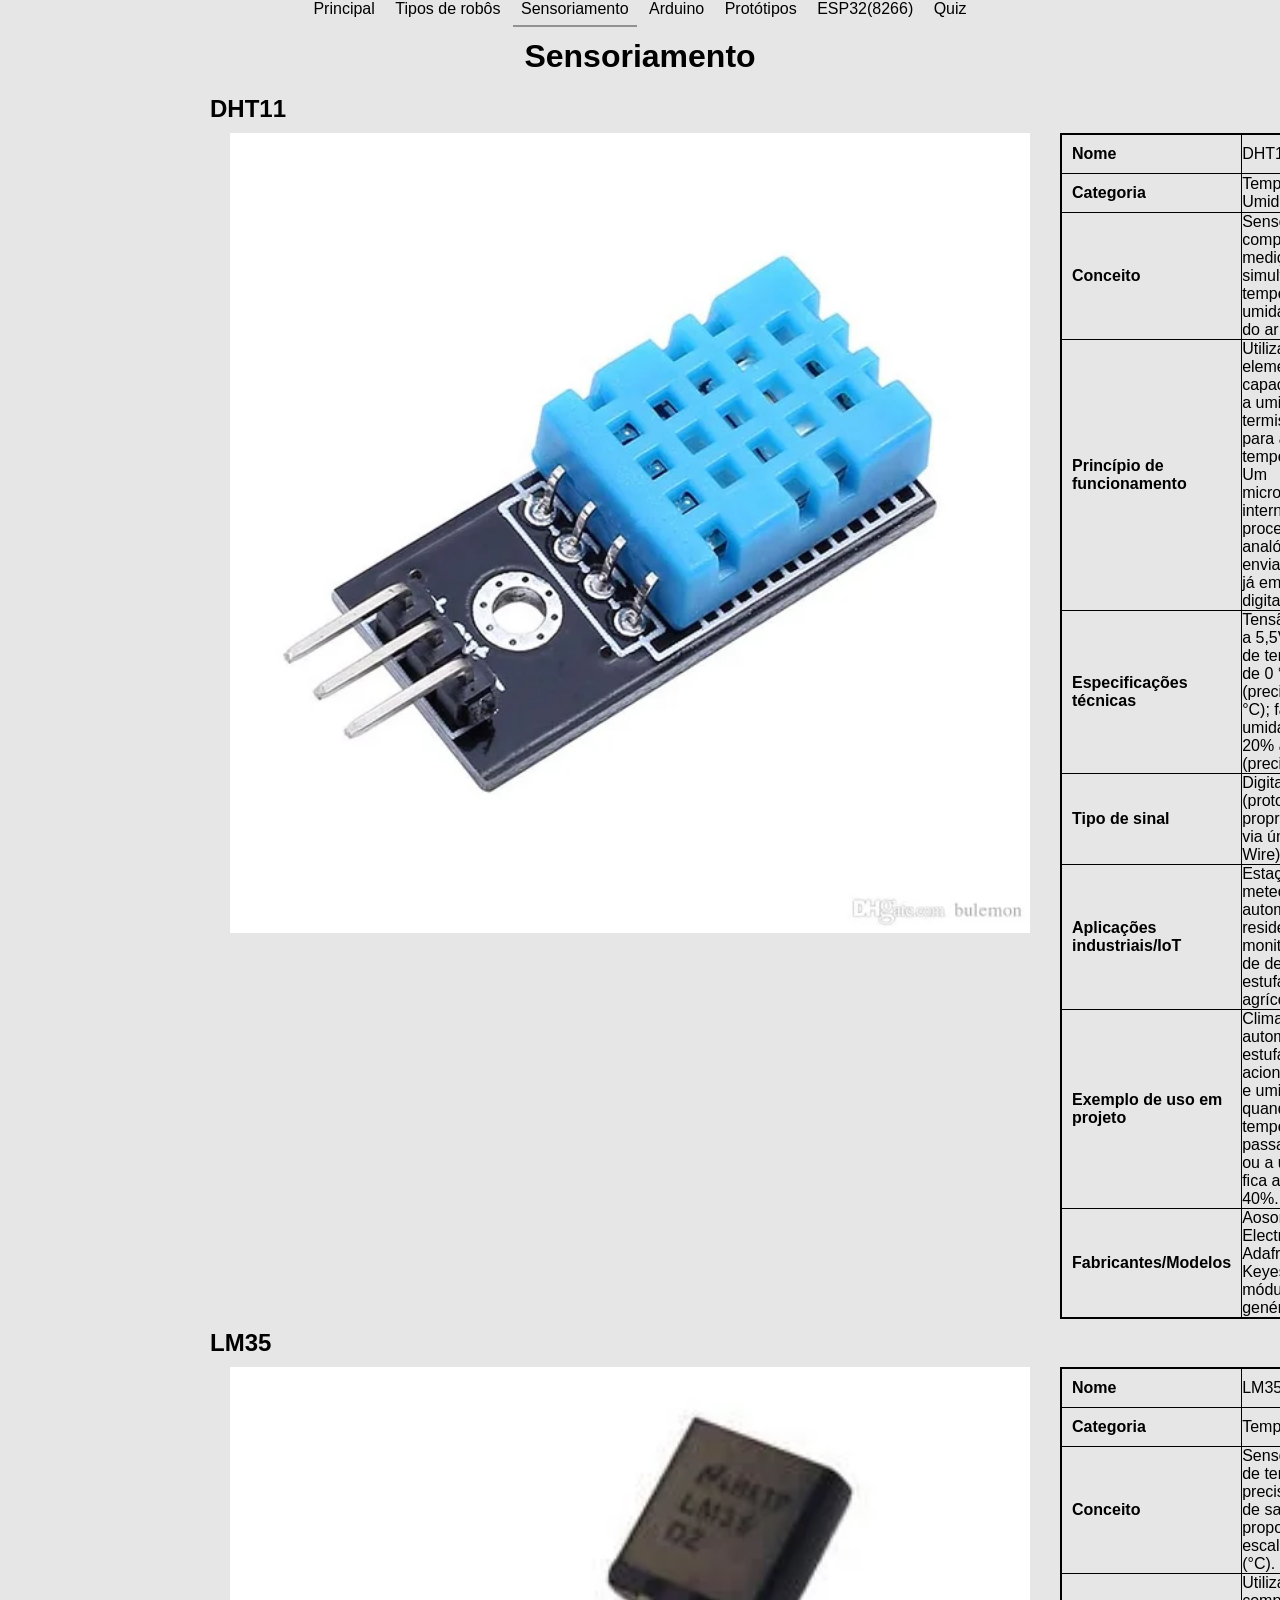
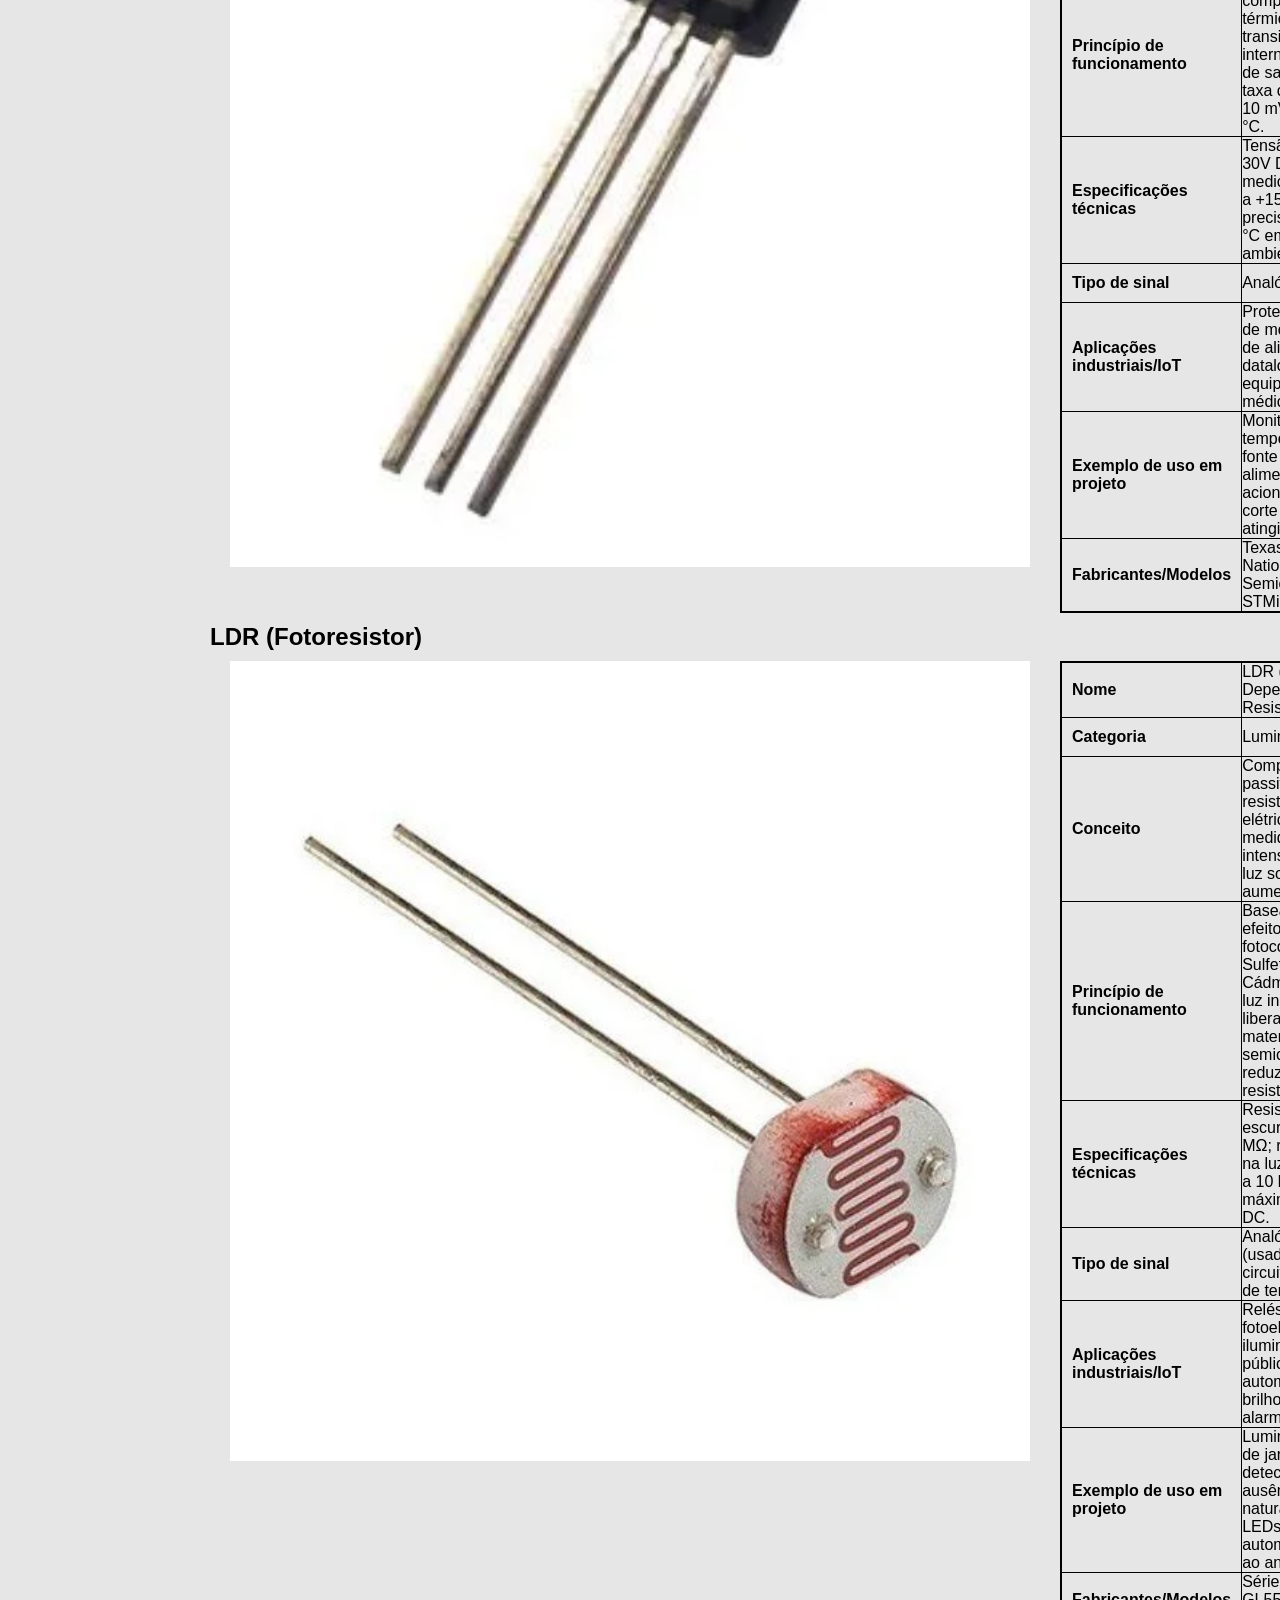
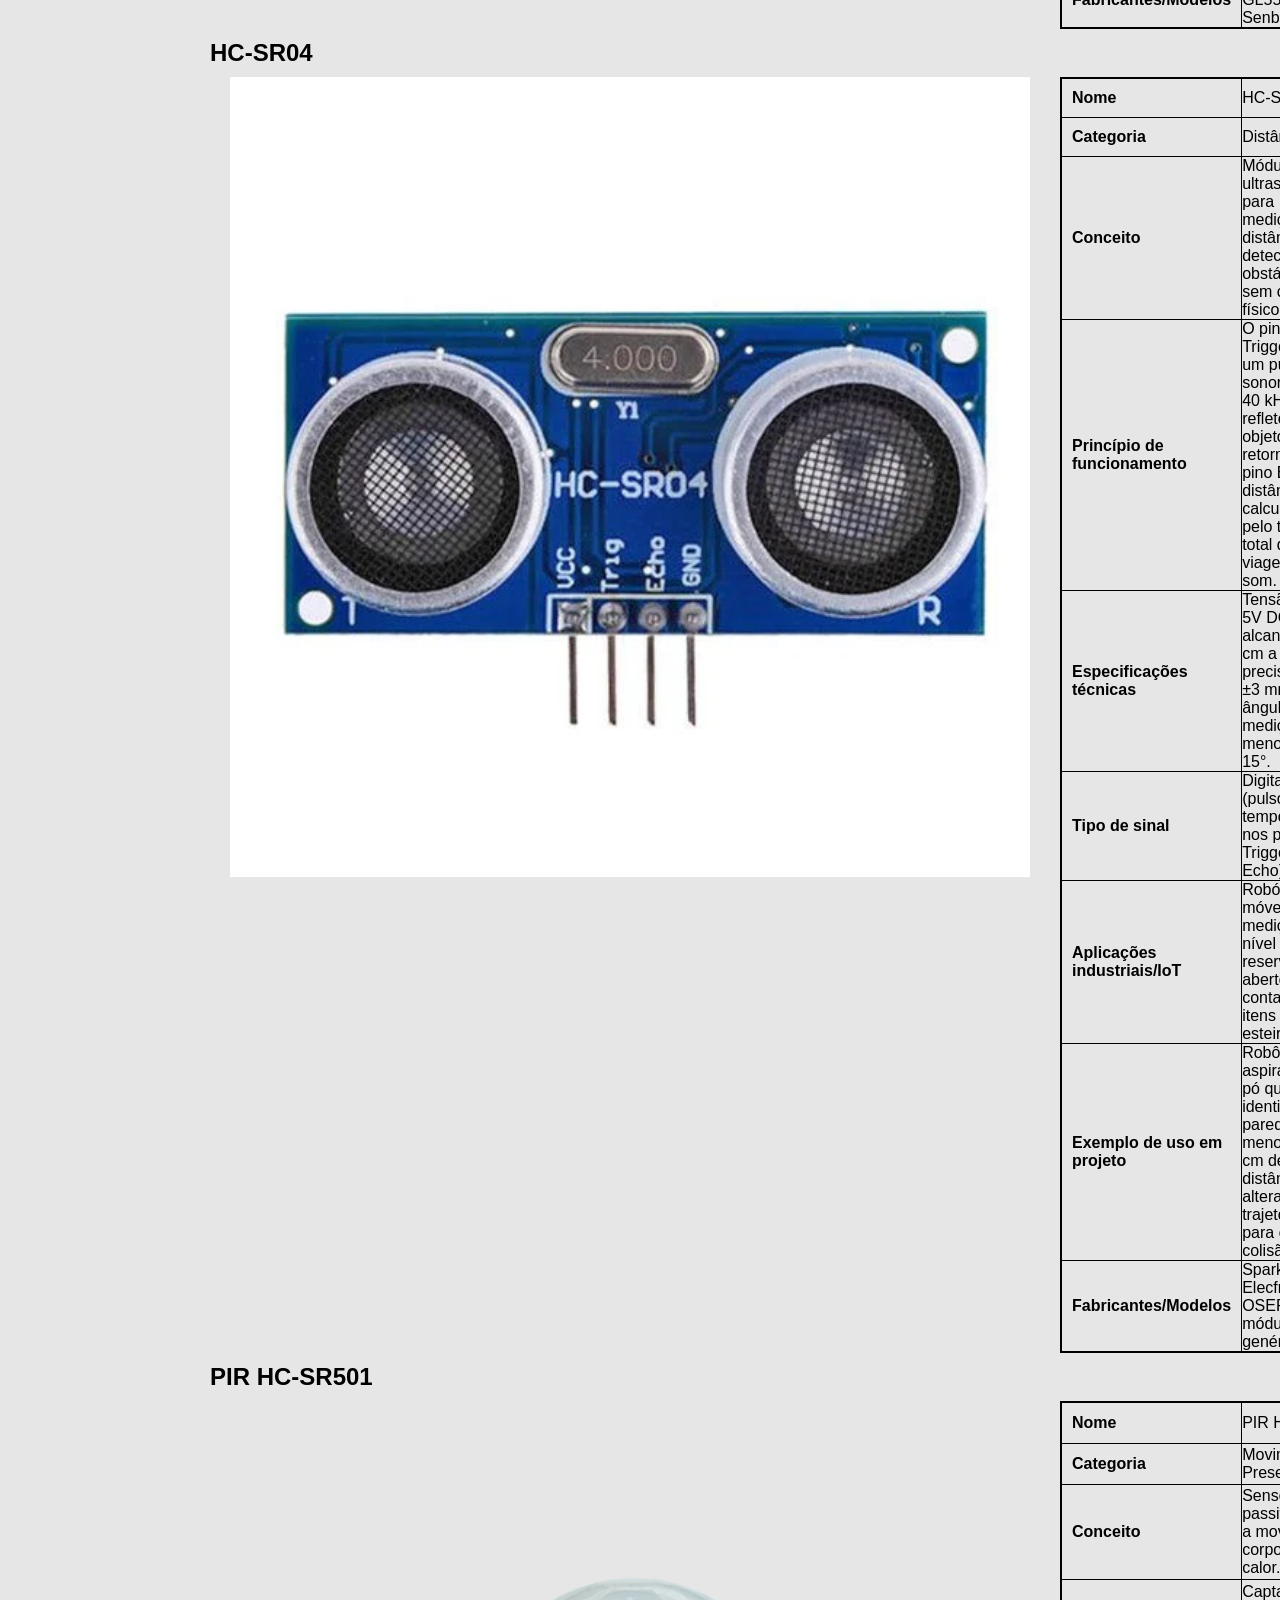
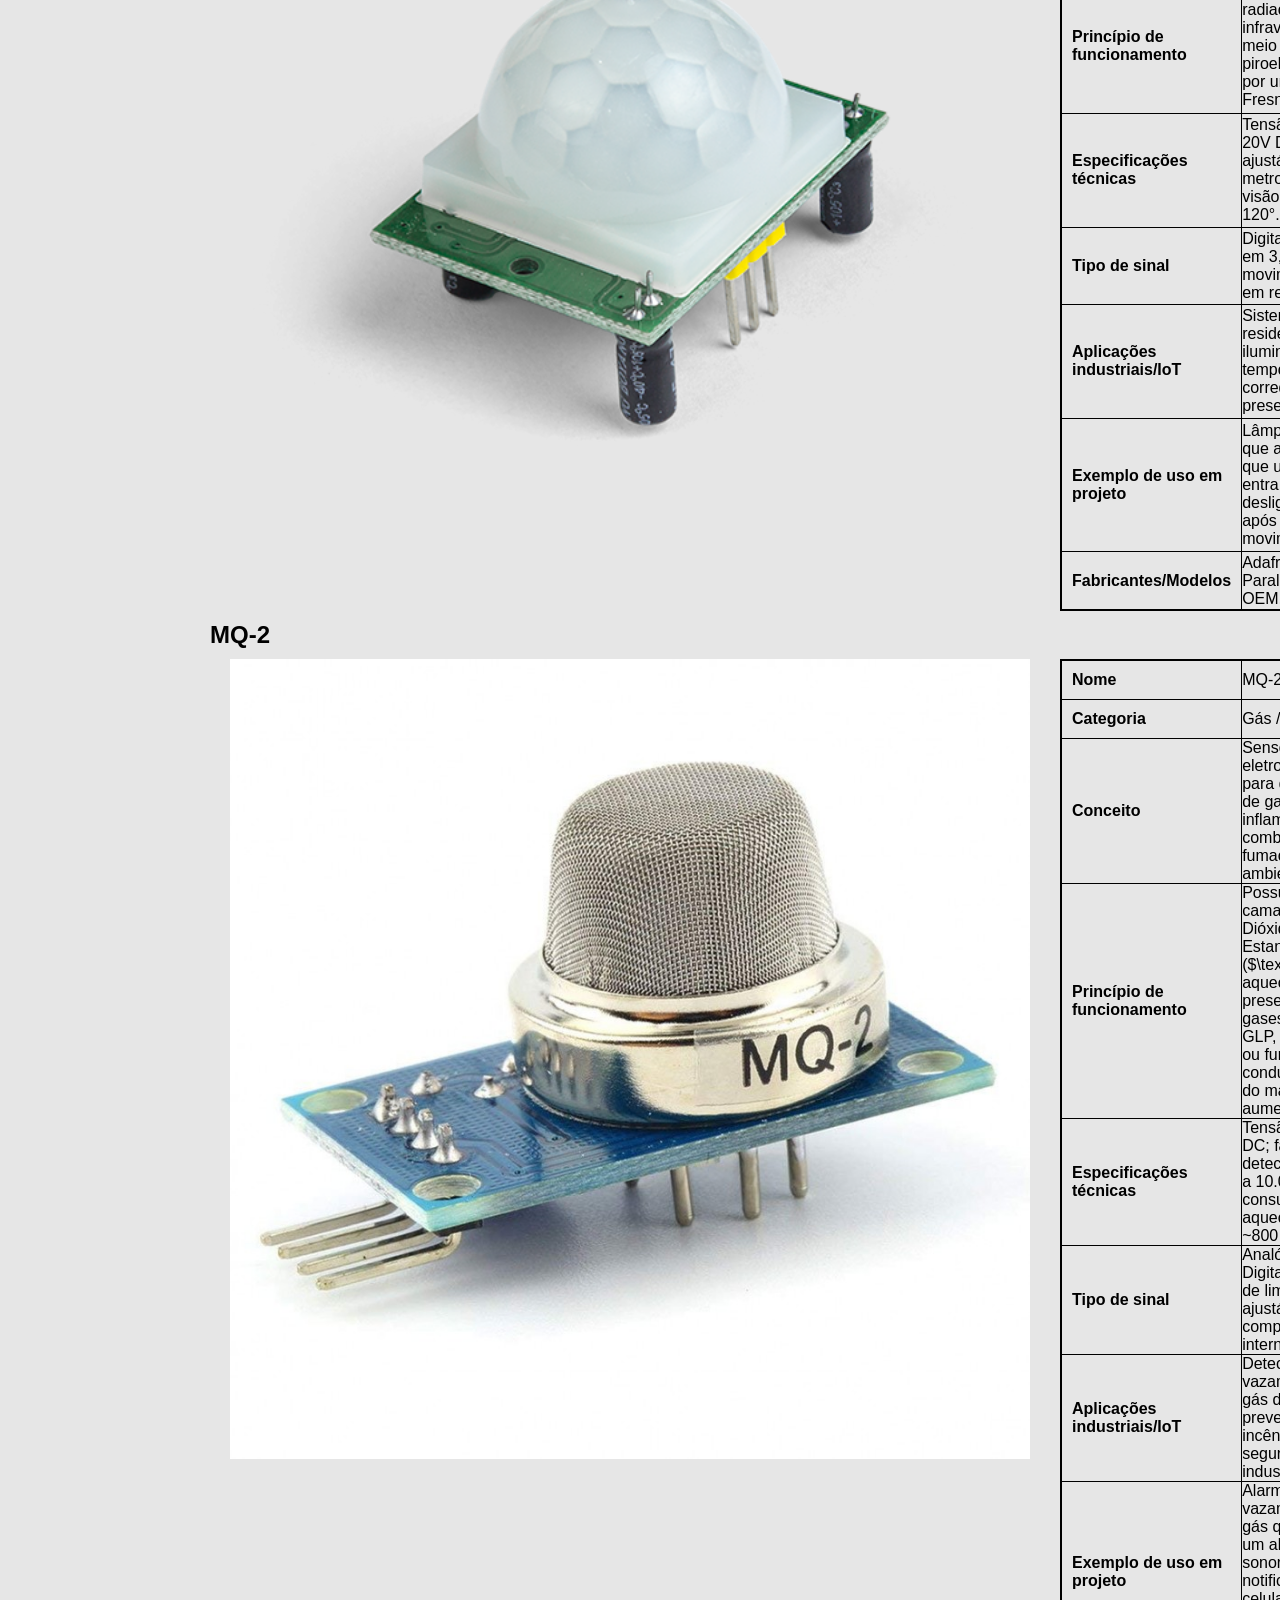
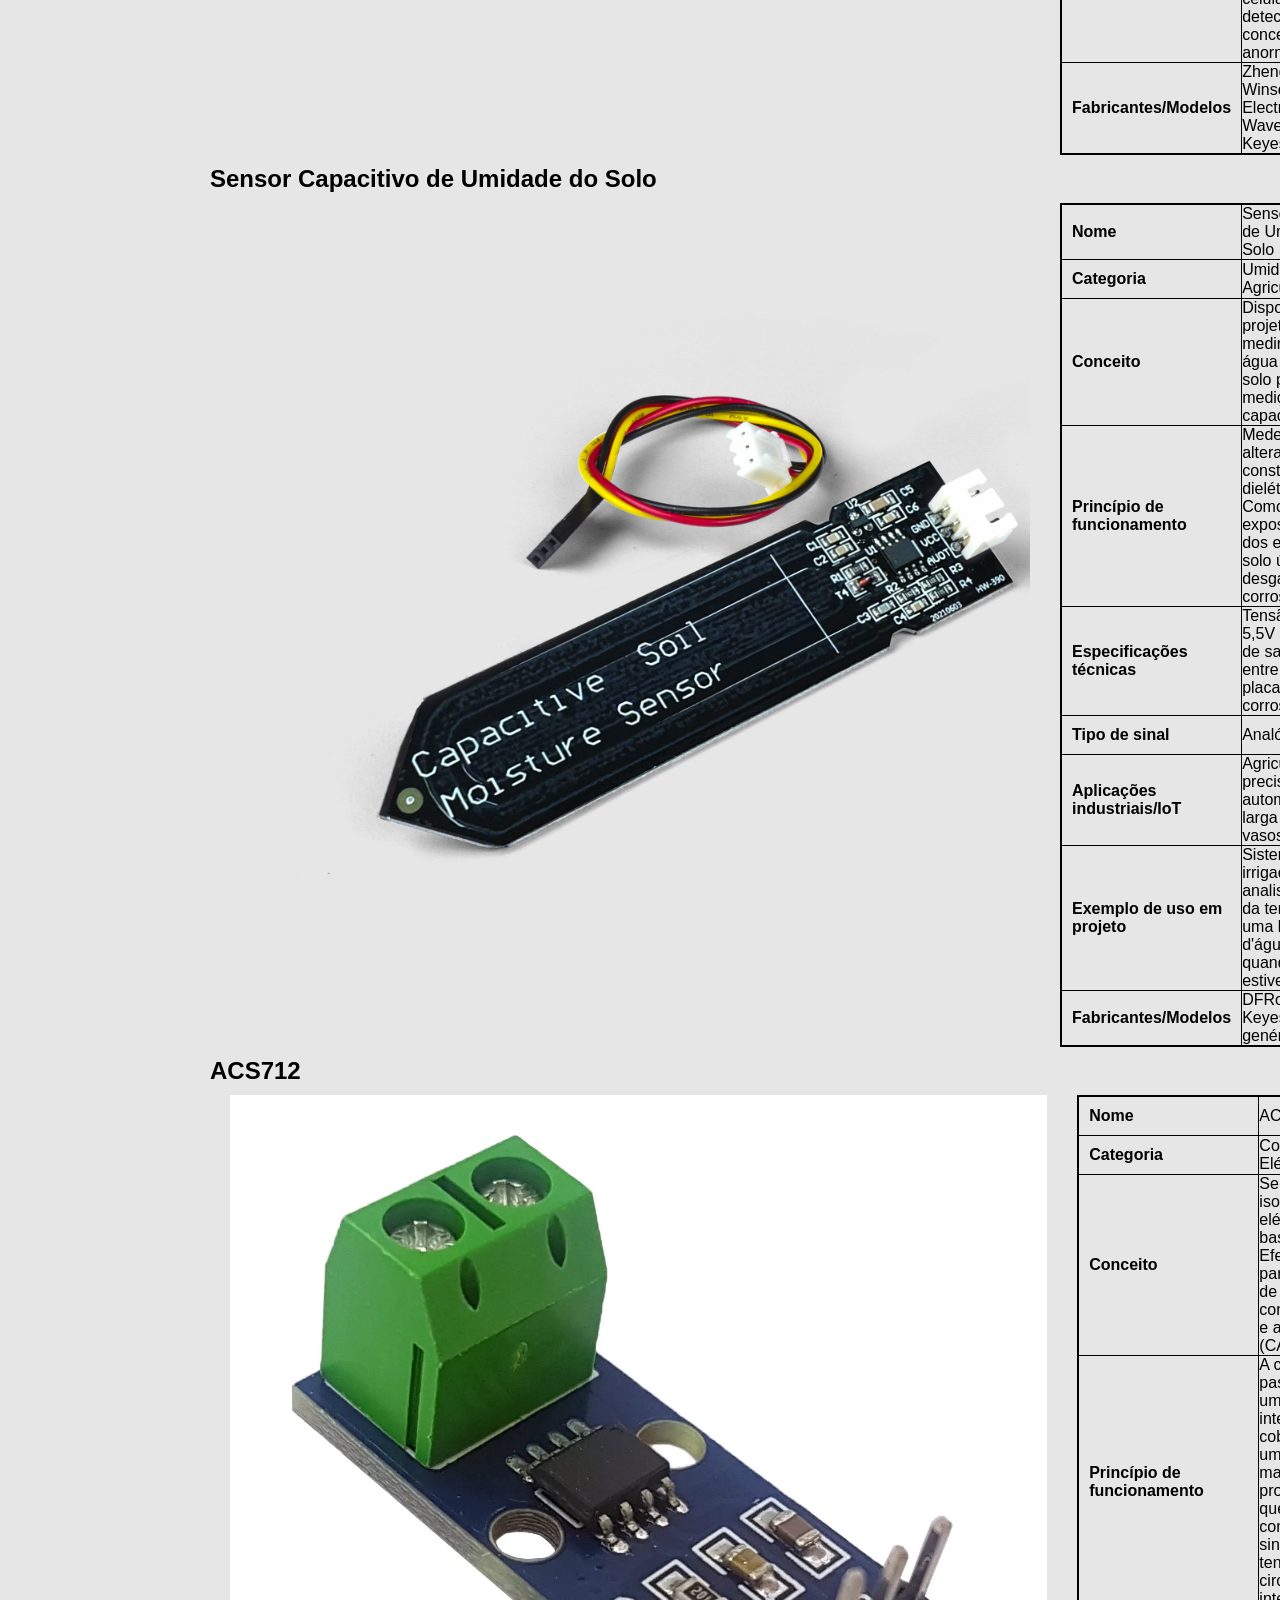
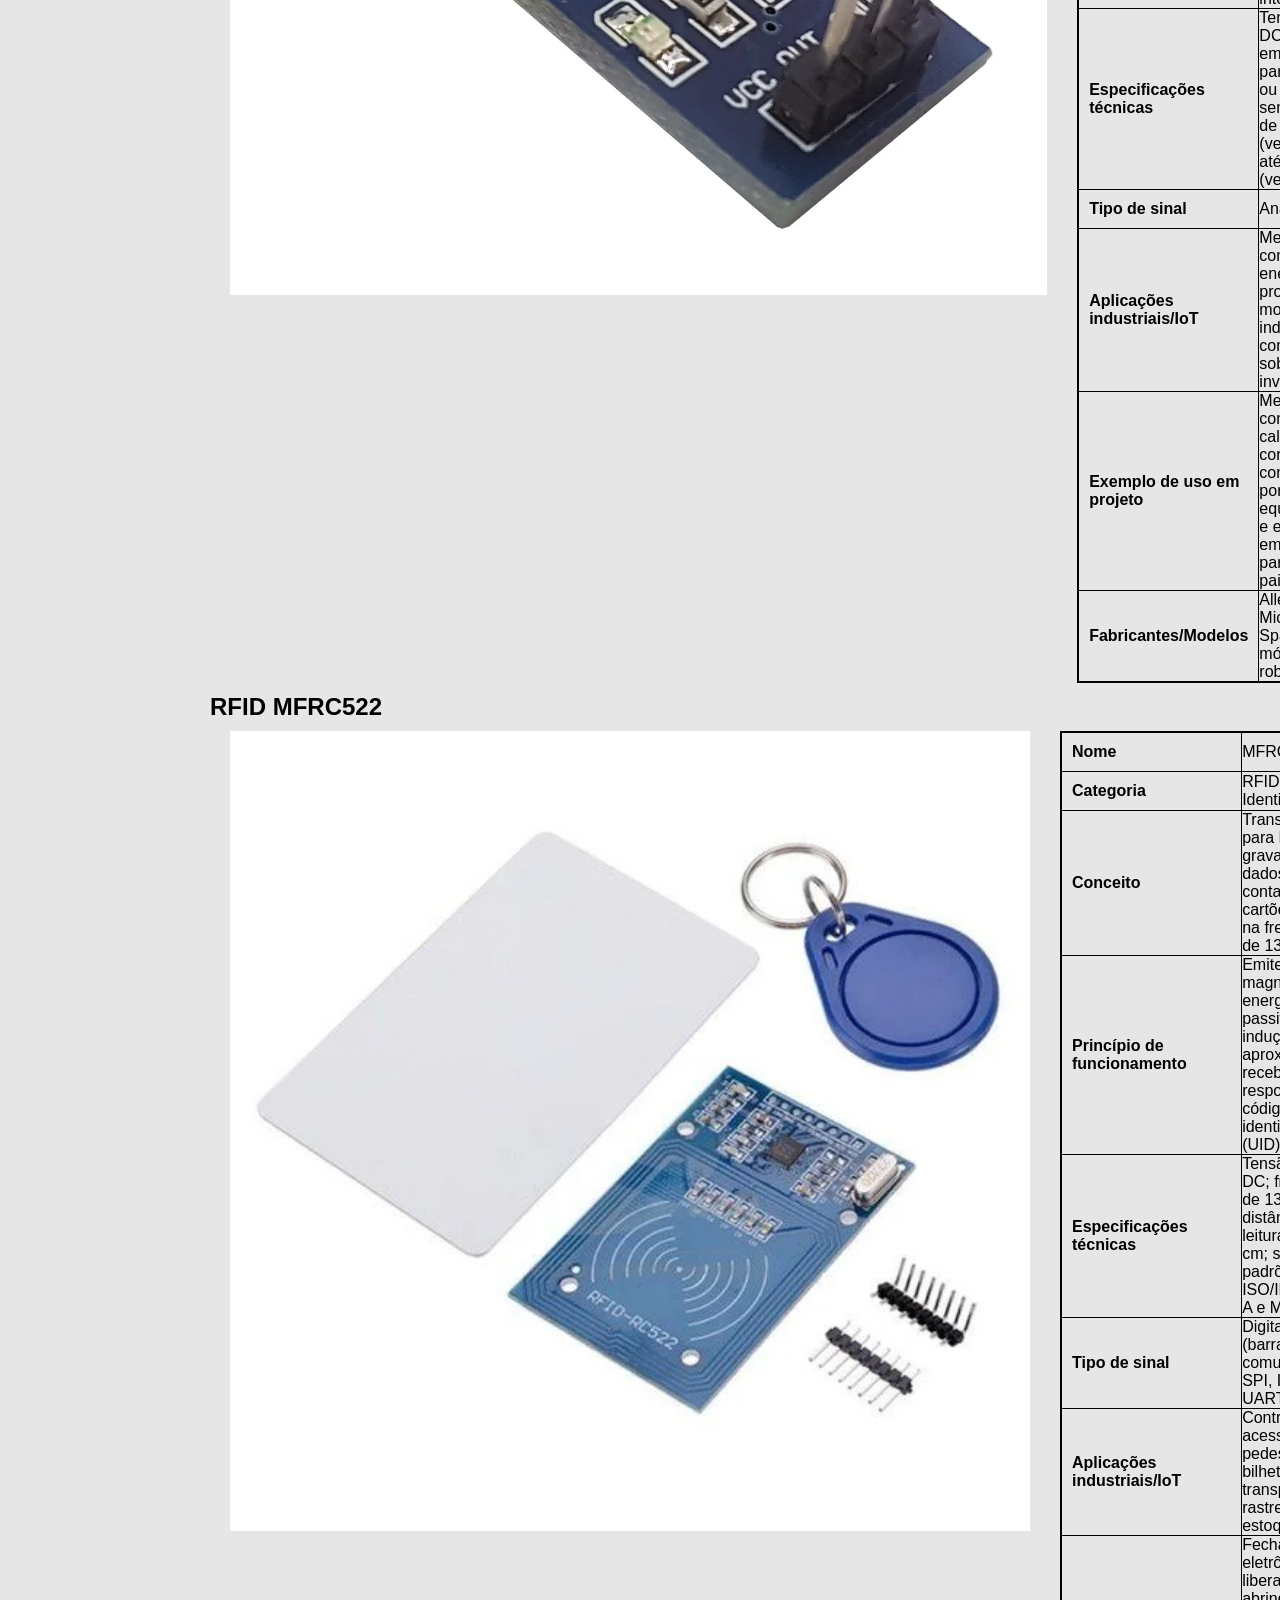
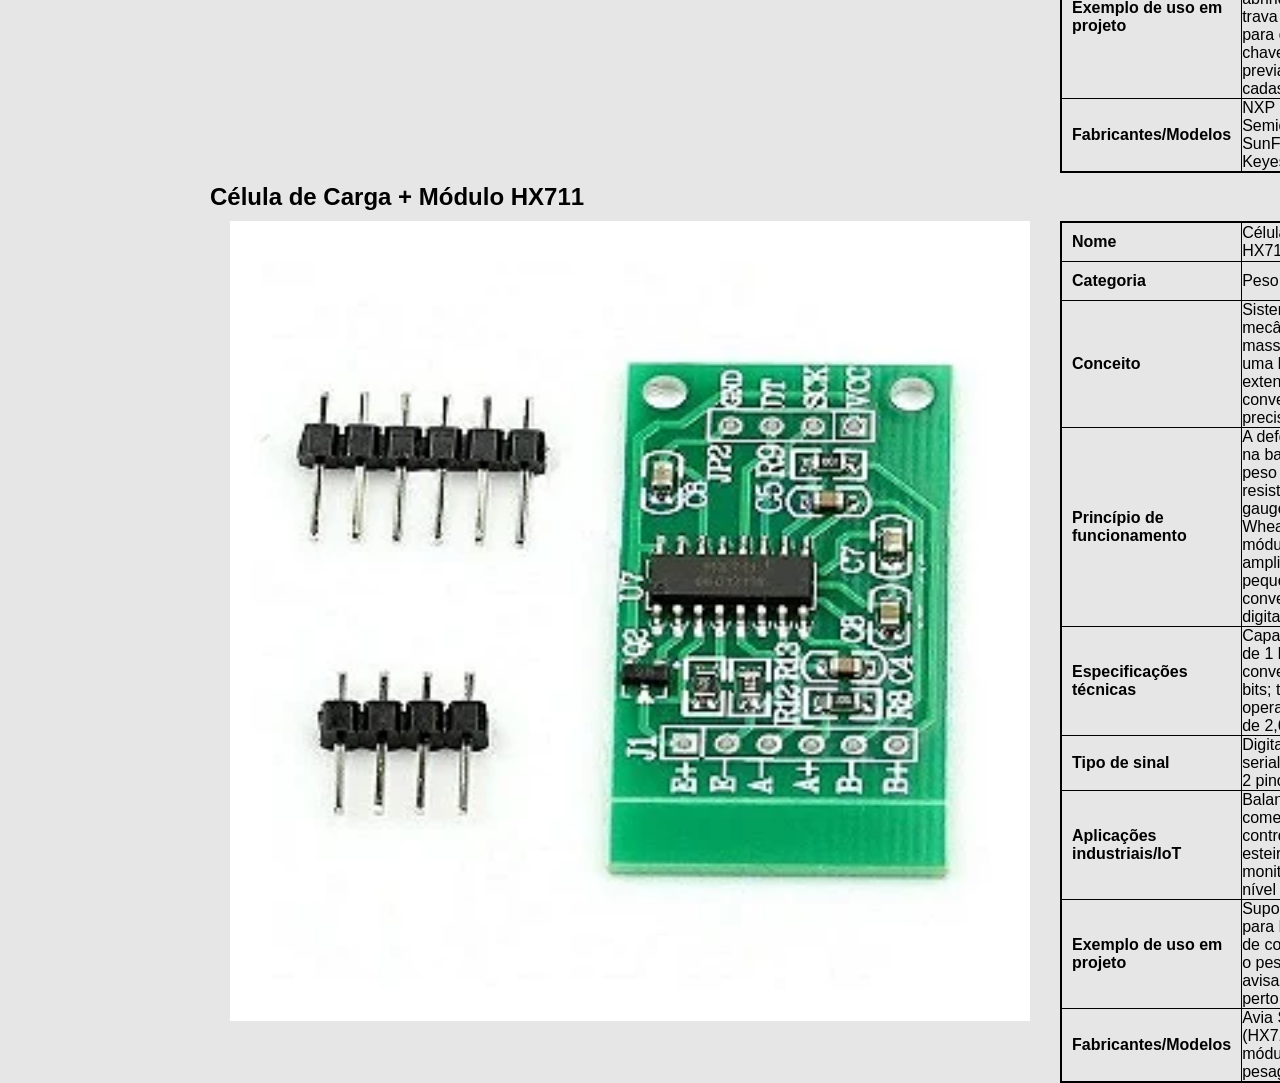
<file: html/principal_sensores.html>
<!DOCTYPE html>
<html lang="pt-BR">
<head>
    <meta charset="UTF-8">
    <meta name="viewport" content="width=device-width, initial-scale=1.0">
    <title>Indústria 4.0</title>
    <link rel="stylesheet" href="../css/style.css">
</head>
<body>
    <header>
        <nav>
            <a href="../index.html">Principal</a>
            <a href="./principal_robos.html">Tipos de robôs</a>
            <a href="./principal_sensores.html" class="selecionado">Sensoriamento</a>
            <a href="./arduino.html">Arduino</a>
            <a href="./fisico.html">Protótipos</a>
            <a href="./esp32.html">ESP32(8266)</a>
            <a href="./jogo.html">Quiz</a>
        </nav>
    </header>
    <main>
        <h1>Sensoriamento</h1>

        <div class="bloco-sensor">
            <div style="text-align: left;"><h2>DHT11</h2></div>
            <div class="flex-container">
                <img src="../media/sensores/dht11.png">
                <table>
                    <tbody>
                        <tr>
                            <th scope="row">Nome</th>
                            <td>DHT11</td>
                        </tr>
                        <tr>
                            <th scope="row">Categoria</th>
                            <td>Temperatura e Umidade</td>
                        </tr>
                        <tr>
                            <th scope="row">Conceito</th>
                            <td>Sensor digital compacto para medição simultânea de temperatura e umidade relativa do ar ambiente.</td>
                        </tr>
                        <tr>
                            <th scope="row">Princípio de funcionamento</th>
                            <td>Utiliza um elemento capacitivo para a umidade e um termistor NTC para a temperatura. Um microcontrolador interno de 8 bits processa o sinal analógico e envia os dados já em formato digital.</td>
                        </tr>
                        <tr>
                            <th scope="row">Especificações técnicas</th>
                            <td>Tensão de 3,3V a 5,5V DC; faixa de temperatura de 0 °C a 50 °C (precisão ±2 °C); faixa de umidade de 20% a 90% UR (precisão ±5%).</td>
                        </tr>
                        <tr>
                            <th scope="row">Tipo de sinal</th>
                            <td>Digital (protocolo serial proprietário de via única / 1-Wire).</td>
                        </tr>
                        <tr>
                            <th scope="row">Aplicações industriais/IoT</th>
                            <td>Estações meteorológicas, automação residencial, monitoramento de depósitos e estufas agrícolas.</td>
                        </tr>
                        <tr>
                            <th scope="row">Exemplo de uso em projeto</th>
                            <td>Climatização automática de estufa que aciona exaustor e umidificador quando a temperatura passa de 30 °C ou a umidade fica abaixo de 40%.</td>
                        </tr>
                        <tr>
                            <th scope="row">Fabricantes/Modelos</th>
                            <td>Aosong Electronics, Adafruit, Keyestudio, módulos genéricos.</td>
                        </tr>
                    </tbody>
                </table>
            </div>
        </div>
        <div class="bloco-sensor">
            <div style="text-align: left;"><h2>LM35</h2></div>
            <div class="flex-container">
                <img src="../media/sensores/lm35.png">
                <table>
                    <tbody>
                        <tr>
                            <th scope="row">Nome</th>
                            <td>LM35</td>
                        </tr>
                        <tr>
                            <th scope="row">Categoria</th>
                            <td>Temperatura</td>
                        </tr>
                        <tr>
                            <th scope="row">Conceito</th>
                            <td>Sensor analógico de temperatura de precisão com sinal de saída linear e proporcional à escala Celsius (°C).</td>
                        </tr>
                        <tr>
                            <th scope="row">Princípio de funcionamento</th>
                            <td>Utiliza o comportamento térmico de transistores internos. A tensão de saída varia à taxa constante de 10 mV para cada 1 °C.</td>
                        </tr>
                        <tr>
                            <th scope="row">Especificações técnicas</th>
                            <td>Tensão de 4V a 30V DC; faixa de medição de -55 °C a +150 °C; precisão de ±0,5 °C em temperatura ambiente.</td>
                        </tr>
                        <tr>
                            <th scope="row">Tipo de sinal</th>
                            <td>Analógico.</td>
                        </tr>
                        <tr>
                            <th scope="row">Aplicações industriais/IoT</th>
                            <td>Proteção térmica de motores, fontes de alimentação, dataloggers e equipamentos médicos.</td>
                        </tr>
                        <tr>
                            <th scope="row">Exemplo de uso em projeto</th>
                            <td>Monitoramento de temperatura em fonte de alimentação que aciona um relé de corte de energia se atingir 70 °C.</td>
                        </tr>
                        <tr>
                            <th scope="row">Fabricantes/Modelos</th>
                            <td>Texas Instruments, National Semiconductor, STMicroelectronics.</td>
                        </tr>
                    </tbody>
                </table>
            </div>
        </div>
        <div class="bloco-sensor">
            <div style="text-align: left;"><h2>LDR (Fotoresistor)</h2></div>
            <div class="flex-container">
                <img src="../media/sensores/ldr.png">
                <table>
                    <tbody>
                        <tr>
                            <th scope="row">Nome</th>
                            <td>LDR (Light Dependent Resistor)</td>
                        </tr>
                        <tr>
                            <th scope="row">Categoria</th>
                            <td>Luminosidade</td>
                        </tr>
                        <tr>
                            <th scope="row">Conceito</th>
                            <td>Componente passivo cuja resistência elétrica diminui à medida que a intensidade de luz sobre ele aumenta.</td>
                        </tr>
                        <tr>
                            <th scope="row">Princípio de funcionamento</th>
                            <td>Baseado no efeito fotocondutivo do Sulfeto de Cádmio (CdS). A luz incidente libera elétrons no material semicondutor, reduzindo sua resistência.</td>
                        </tr>
                        <tr>
                            <th scope="row">Especificações técnicas</th>
                            <td>Resistência no escuro de ~1 MΩ; resistência na luz de ~1 kΩ a 10 kΩ; tensão máxima de 150V DC.</td>
                        </tr>
                        <tr>
                            <th scope="row">Tipo de sinal</th>
                            <td>Analógico (usado com circuito divisor de tensão).</td>
                        </tr>
                        <tr>
                            <th scope="row">Aplicações industriais/IoT</th>
                            <td>Relés fotoelétricos de iluminação pública, ajuste automático de brilho de telas e alarmes ópticos.</td>
                        </tr>
                        <tr>
                            <th scope="row">Exemplo de uso em projeto</th>
                            <td>Luminária solar de jardim que detecta a ausência de luz natural e acende LEDs automaticamente ao anoitecer.</td>
                        </tr>
                        <tr>
                            <th scope="row">Fabricantes/Modelos</th>
                            <td>Série GL5516, GL5528, Bourns, Senba Optical.</td>
                        </tr>
                    </tbody>
                </table>
            </div>
        </div>
        <div class="bloco-sensor">
            <div style="text-align: left;"><h2>HC-SR04</h2></div>
            <div class="flex-container">
                <img src="../media/sensores/hc-sr04.png">
                <table>
                    <tbody>
                        <tr>
                            <th scope="row">Nome</th>
                            <td>HC-SR04</td>
                        </tr>
                        <tr>
                            <th scope="row">Categoria</th>
                            <td>Distância</td>
                        </tr>
                        <tr>
                            <th scope="row">Conceito</th>
                            <td>Módulo ultrassónico para medição de distância e detecção de obstáculos sem contato físico.</td>
                        </tr>
                        <tr>
                            <th scope="row">Princípio de funcionamento</th>
                            <td>O pino Trigger emite um pulso sonoro em 40 kHz que reflete no objeto e retorna ao pino Echo. A distância é calculada pelo tempo total de viagem do som.</td>
                        </tr>
                        <tr>
                            <th scope="row">Especificações técnicas</th>
                            <td>Tensão de 5V DC; alcance de 2 cm a 400 cm; precisão de ±3 mm; ângulo de medição menor que 15°.</td>
                        </tr>
                        <tr>
                            <th scope="row">Tipo de sinal</th>
                            <td>Digital (pulsos de temporização nos pinos Trigger e Echo).</td>
                        </tr>
                        <tr>
                            <th scope="row">Aplicações industriais/IoT</th>
                            <td>Robótica móvel, medição de nível de reservatórios abertos e contagem de itens em esteiras.</td>
                        </tr>
                        <tr>
                            <th scope="row">Exemplo de uso em projeto</th>
                            <td>Robô aspirador de pó que identifica paredes a menos de 10 cm de distância e altera sua trajetória para evitar colisão.</td>
                        </tr>
                        <tr>
                            <th scope="row">Fabricantes/Modelos</th>
                            <td>SparkFun, Elecfreaks, OSEPP, módulos genéricos.</td>
                        </tr>
                    </tbody>
                </table>
            </div>
        </div>
        <div class="bloco-sensor">
            <div style="text-align: left;"><h2>PIR HC-SR501</h2></div>
            <div class="flex-container">
                <img src="../media/sensores/hc-sr501.png">
                <table>
                    <tbody>
                        <tr>
                            <th scope="row">Nome</th>
                            <td>PIR HC-SR501</td>
                        </tr>
                        <tr>
                            <th scope="row">Categoria</th>
                            <td>Movimento / Presença</td>
                        </tr>
                        <tr>
                            <th scope="row">Conceito</th>
                            <td>Sensor infravermelho passivo que detecta a movimentação de corpos que emitem calor.</td>
                        </tr>
                        <tr>
                            <th scope="row">Princípio de funcionamento</th>
                            <td>Capta variações da radiação infravermelha por meio de um cristal piroelétrico auxiliado por uma lente de Fresnel.</td>
                        </tr>
                        <tr>
                            <th scope="row">Especificações técnicas</th>
                            <td>Tensão de 4,5V a 20V DC; alcance ajustável de 3 a 7 metros; ângulo de visão menor que 120°.</td>
                        </tr>
                        <tr>
                            <th scope="row">Tipo de sinal</th>
                            <td>Digital (saída HIGH em 3,3V ao detectar movimento / LOW em repouso).</td>
                        </tr>
                        <tr>
                            <th scope="row">Aplicações industriais/IoT</th>
                            <td>Sistemas de alarme residencial/comercial, iluminação temporizada em corredores e presença em salas.</td>
                        </tr>
                        <tr>
                            <th scope="row">Exemplo de uso em projeto</th>
                            <td>Lâmpada inteligente que acende assim que uma pessoa entra no ambiente e desliga 30 segundos após cessar o movimento.</td>
                        </tr>
                        <tr>
                            <th scope="row">Fabricantes/Modelos</th>
                            <td>Adafruit, DFRobot, Parallax, módulos OEM.</td>
                        </tr>
                    </tbody>
                </table>
            </div>
        </div>
        <div class="bloco-sensor">
            <div style="text-align: left;"><h2>MQ-2</h2></div>
            <div class="flex-container">
                <img src="../media/sensores/mq-2.png">
                <table>
                    <tbody>
                        <tr>
                            <th scope="row">Nome</th>
                            <td>MQ-2</td>
                        </tr>
                        <tr>
                            <th scope="row">Categoria</th>
                            <td>Gás / Fumaça</td>
                        </tr>
                        <tr>
                            <th scope="row">Conceito</th>
                            <td>Sensor eletroquímico para detecção de gases inflamáveis, combustíveis e fumaça no ambiente.</td>
                        </tr>
                        <tr>
                            <th scope="row">Princípio de funcionamento</th>
                            <td>Possui uma camada de Dióxido de Estanho ($\text{SnO}_2$) aquecida. Na presença de gases como GLP, propano ou fumaça, a condutividade do material aumenta.</td>
                        </tr>
                        <tr>
                            <th scope="row">Especificações técnicas</th>
                            <td>Tensão de 5V DC; faixa de detecção de 300 a 10.000 ppm; consumo do aquecedor de ~800 mW.</td>
                        </tr>
                        <tr>
                            <th scope="row">Tipo de sinal</th>
                            <td>Analógico e Digital (com pino de limite ajustável por comparador interno).</td>
                        </tr>
                        <tr>
                            <th scope="row">Aplicações industriais/IoT</th>
                            <td>Detectores de vazamento de gás de cozinha, prevenção de incêndios e segurança industrial.</td>
                        </tr>
                        <tr>
                            <th scope="row">Exemplo de uso em projeto</th>
                            <td>Alarme de vazamento de gás que aciona um alarme sonoro e envia notificação no celular caso detecte concentração anormal de GLP.</td>
                        </tr>
                        <tr>
                            <th scope="row">Fabricantes/Modelos</th>
                            <td>Zhengzhou Winsen Electronics, Waveshare, Keyestudio.</td>
                        </tr>
                    </tbody>
                </table>
            </div>
        </div>
        <div class="bloco-sensor">
            <div style="text-align: left;"><h2>Sensor Capacitivo de Umidade do Solo</h2></div>
            <div class="flex-container">
                <img src="../media/sensores/solo.png">
                <table>
                    <tbody>
                        <tr>
                            <th scope="row">Nome</th>
                            <td>Sensor Capacitivo de Umidade do Solo</td>
                        </tr>
                        <tr>
                            <th scope="row">Categoria</th>
                            <td>Umidade (Solo / Agricultura)</td>
                        </tr>
                        <tr>
                            <th scope="row">Conceito</th>
                            <td>Dispositivo projetado para medir o nível de água presente no solo por meio de medição capacitiva.</td>
                        </tr>
                        <tr>
                            <th scope="row">Princípio de funcionamento</th>
                            <td>Mede as alterações na constante dielétrica do meio. Como não há exposição direta dos eletrodos ao solo úmido, evita o desgaste por corrosão/eletrólise.</td>
                        </tr>
                        <tr>
                            <th scope="row">Especificações técnicas</th>
                            <td>Tensão de 3,3V a 5,5V DC; tensão de saída analógica entre 1,2V e 3,0V; placa resistente à corrosão.</td>
                        </tr>
                        <tr>
                            <th scope="row">Tipo de sinal</th>
                            <td>Analógico.</td>
                        </tr>
                        <tr>
                            <th scope="row">Aplicações industriais/IoT</th>
                            <td>Agricultura de precisão, irrigação automatizada em larga escala e vasos inteligentes.</td>
                        </tr>
                        <tr>
                            <th scope="row">Exemplo de uso em projeto</th>
                            <td>Sistema de irrigação que analisa a umidade da terra e aciona uma bomba d'água apenas quando o solo estiver seco.</td>
                        </tr>
                        <tr>
                            <th scope="row">Fabricantes/Modelos</th>
                            <td>DFRobot, Keyestudio, placas genéricas.</td>
                        </tr>
                    </tbody>
                </table>
            </div>
        </div>
        <div class="bloco-sensor">
            <div style="text-align: left;"><h2>ACS712</h2></div>
            <div class="flex-container">
                <img src="../media/sensores/acs712.png">
                <table>
                    <tbody>
                        <tr>
                            <th scope="row">Nome</th>
                            <td>ACS712</td>
                        </tr>
                        <tr>
                            <th scope="row">Categoria</th>
                            <td>Corrente Elétrica</td>
                        </tr>
                        <tr>
                            <th scope="row">Conceito</th>
                            <td>Sensor com isolamento elétrico baseado no Efeito Hall para medição de corrente contínua (CC) e alternada (CA).</td>
                        </tr>
                        <tr>
                            <th scope="row">Princípio de funcionamento</th>
                            <td>A corrente passa por uma trilha interna de cobre gerando um campo magnético proporcional, que é convertido em sinal de tensão pelo circuito interno.</td>
                        </tr>
                        <tr>
                            <th scope="row">Especificações técnicas</th>
                            <td>Tensão de 5V DC; disponível em modelos para 5A, 20A ou 30A; sensibilidade de 185 mV/A (versão 5A) até 66 mV/A (versão 30A).</td>
                        </tr>
                        <tr>
                            <th scope="row">Tipo de sinal</th>
                            <td>Analógico.</td>
                        </tr>
                        <tr>
                            <th scope="row">Aplicações industriais/IoT</th>
                            <td>Medição de consumo de energia, proteção de motores industriais contra sobrecarga e inversores.</td>
                        </tr>
                        <tr>
                            <th scope="row">Exemplo de uso em projeto</th>
                            <td>Medidor de consumo que calcula a corrente consumida por um equipamento e envia dados em tempo real para um painel web.</td>
                        </tr>
                        <tr>
                            <th scope="row">Fabricantes/Modelos</th>
                            <td>Allegro MicroSystems, SparkFun, módulos de robótica.</td>
                        </tr>
                    </tbody>
                </table>
            </div>
        </div>
        <div class="bloco-sensor">
            <div style="text-align: left;"><h2>RFID MFRC522</h2></div>
            <div class="flex-container">
                <img src="../media/sensores/mfrc522.png">
                <table>
                    <tbody>
                        <tr>
                            <th scope="row">Nome</th>
                            <td>MFRC522</td>
                        </tr>
                        <tr>
                            <th scope="row">Categoria</th>
                            <td>RFID / Identificação</td>
                        </tr>
                        <tr>
                            <th scope="row">Conceito</th>
                            <td>Transceptor para leitura e gravação de dados sem contato em cartões e tags na frequência de 13,56 MHz.</td>
                        </tr>
                        <tr>
                            <th scope="row">Princípio de funcionamento</th>
                            <td>Emite campo magnético que energiza a tag passiva por indução quando aproximada, recebendo em resposta o código único de identificação (UID).</td>
                        </tr>
                        <tr>
                            <th scope="row">Especificações técnicas</th>
                            <td>Tensão de 3,3V DC; frequência de 13,56 MHz; distância de leitura de até 5 cm; suporta padrões ISO/IEC 14443 A e MIFARE.</td>
                        </tr>
                        <tr>
                            <th scope="row">Tipo de sinal</th>
                            <td>Digital (barramento de comunicação SPI, I2C ou UART).</td>
                        </tr>
                        <tr>
                            <th scope="row">Aplicações industriais/IoT</th>
                            <td>Controle de acesso de pedestres, bilhetagem de transporte e rastreamento de estoque.</td>
                        </tr>
                        <tr>
                            <th scope="row">Exemplo de uso em projeto</th>
                            <td>Fechadura eletrônica que libera o acesso abrindo uma trava apenas para cartões ou chaveiros previamente cadastrados.</td>
                        </tr>
                        <tr>
                            <th scope="row">Fabricantes/Modelos</th>
                            <td>NXP Semiconductors, SunFounder, Keyestudio.</td>
                        </tr>
                    </tbody>
                </table>
            </div>
        </div>
        <div class="bloco-sensor">
            <div style="text-align: left;"><h2>Célula de Carga + Módulo HX711</h2></div>
            <div class="flex-container">
                <img src="../media/sensores/hx711.png">
                <table>
                    <tbody>
                        <tr>
                            <th scope="row">Nome</th>
                            <td>Célula de Carga com HX711</td>
                        </tr>
                        <tr>
                            <th scope="row">Categoria</th>
                            <td>Peso / Força</td>
                        </tr>
                        <tr>
                            <th scope="row">Conceito</th>
                            <td>Sistema de medição mecânica de peso e massa composto por uma barra com extensômetros e um conversor A/D de alta precisão.</td>
                        </tr>
                        <tr>
                            <th scope="row">Princípio de funcionamento</th>
                            <td>A deformação física na barra ao aplicar peso altera a resistência dos strain gauges (Ponte de Wheatstone). O módulo HX711 amplifica essa pequena variação e converte em dados digitais.</td>
                        </tr>
                        <tr>
                            <th scope="row">Especificações técnicas</th>
                            <td>Capacidades típicas de 1 kg a 50 kg; conversor A/D de 24 bits; tensão de operação do HX711 de 2,6V a 5,5V DC.</td>
                        </tr>
                        <tr>
                            <th scope="row">Tipo de sinal</th>
                            <td>Digital (comunicação serial proprietária de 2 pinos: DT e SCK).</td>
                        </tr>
                        <tr>
                            <th scope="row">Aplicações industriais/IoT</th>
                            <td>Balanças comerciais/industriais, controle de peso em esteiras e monitoramento de nível de silos.</td>
                        </tr>
                        <tr>
                            <th scope="row">Exemplo de uso em projeto</th>
                            <td>Suporte inteligente para botijão de gás de cozinha que mede o peso restante e avisa quando estiver perto de acabar.</td>
                        </tr>
                        <tr>
                            <th scope="row">Fabricantes/Modelos</th>
                            <td>Avia Semiconductor (HX711), SparkFun, módulos de pesagem.</td>
                        </tr>
                    </tbody>
                </table>
            </div>
        </div>
    </main>
</body>
</html>
</file>
<file: css/style.css>
*{
    margin: 0;
    padding: 0;
}

body{
    /* background-color: rgb(239, 239, 240);  */
    background-color: rgb(230, 230, 230);
    color: black;
    font-family: 'Lucida Sans', 'Lucida Sans Regular', 'Lucida Grande', 'Lucida Sans Unicode', Geneva, Verdana, sans-serif;
    text-align: center;
}


/***** Navegação de Links *****/
nav a{
    text-decoration: none;
    color: black;
    padding: 8px;
}

nav a:hover{
    background-color: rgb(177, 178, 179);
}

.selecionado{
    border-bottom: solid 2px rgb(146, 146, 146);
}


/***** Conteúdo da página *****/
h1{
    margin: 20px;
}

h2{
    margin: 10px;
}

p{
    text-align: justify;
}

img{
    margin: 0 30px 10px 30px;
}

.bloco-texto{
    padding: 5px 180px 20px 150px;
}

.flex-container{
    display: flex;
}

/* Robos */
.bloco-robo{
    padding: 5px 300px 20px 270px;
}

/* Sensores */
.bloco-sensor{
    margin: 0 300px 0 200px;
    text-align: left;
}

.bloco-sensor table{
    border: 2px solid black;
    border-collapse: collapse;
}

.bloco-sensor tr, .bloco-sensor th{
    border: 1px solid black;
    padding: 10px;
}

.bloco-sensor img{
    height: 800px;
}
</file>
